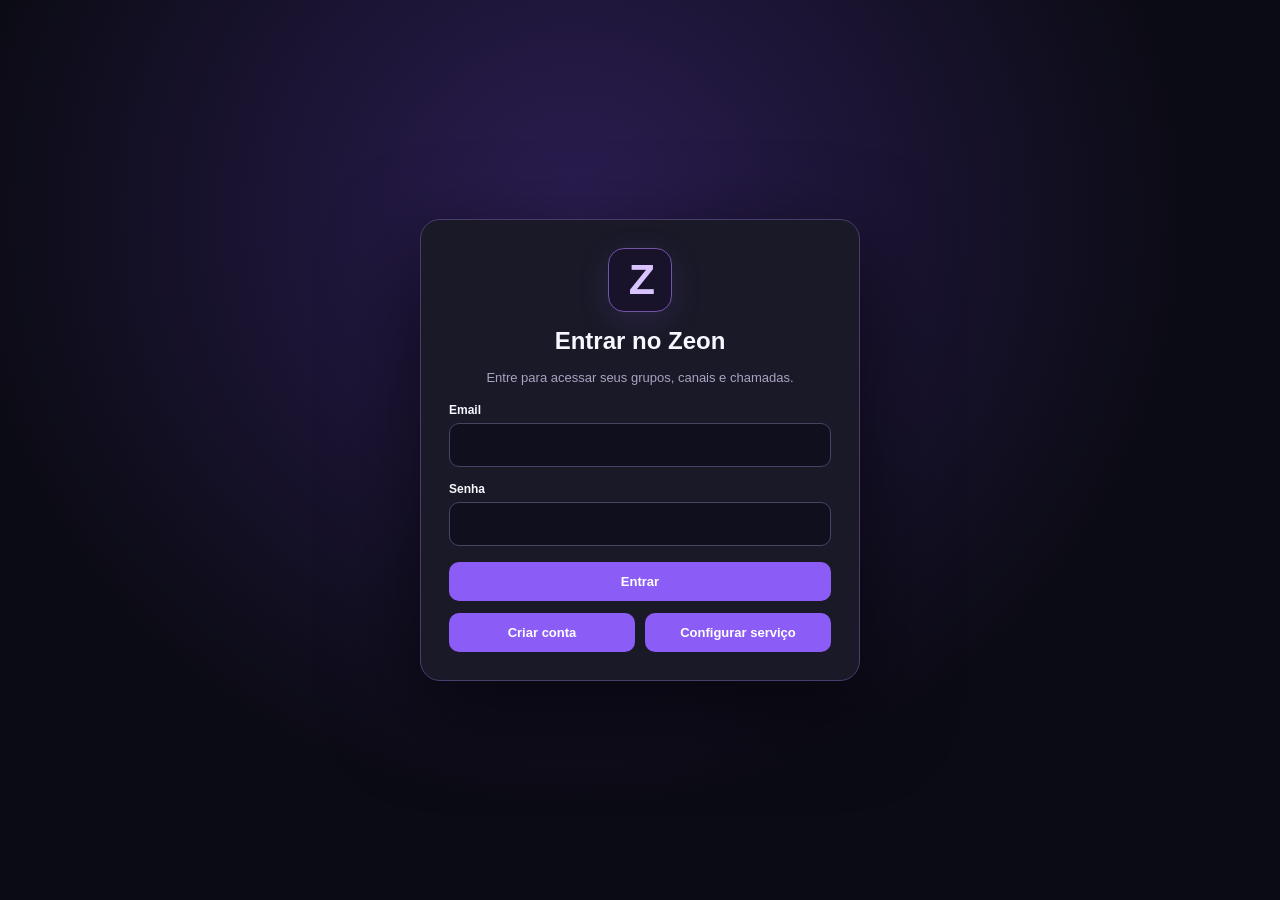
<file: index.html>
<!DOCTYPE html>
<html lang="pt-BR">
<head>
  <meta charset="utf-8" />
  <meta name="viewport" content="width=device-width, initial-scale=1, viewport-fit=cover" />
  <meta http-equiv="Content-Security-Policy" content="default-src 'self'; script-src 'self'; style-src 'self'; img-src 'self' data: https: blob:; connect-src 'self' https: wss:; media-src 'self' blob:; object-src 'none'; base-uri 'self'; form-action 'none'" />
  <title>Zeon — Web</title>
  <link rel="stylesheet" href="styles.css" />
  <link rel="stylesheet" href="unified.css" />
  <link rel="stylesheet" href="profile-v080.css" />
  <link rel="stylesheet" href="web-responsive.css" />
  <link rel="stylesheet" href="zeon-dm.css" />
  <link rel="stylesheet" href="mobile.css" />
  <link rel="stylesheet" href="zeon-share-viewer-monitor.css" />
  <link rel="stylesheet" href="zeon-profile-web099.css" />
  <script src="share-quality.js" defer></script>
  <script src="camera-quality.js" defer></script>
  <script src="media-compat.js" defer></script>
  <script src="phase5-transport.js" defer></script>
  <script src="zeon-direct-call.js" defer></script>
  <script src="zeon-dm-api.js" defer></script>
  <script src="web-bridge.js" defer></script>
  <script src="zeon-dm.js" defer></script>
  <script src="zeon-share-phase12-web.js" defer></script>
  <script src="zeon-share-viewer-monitor.js" defer></script>
  <script src="phase6-playback.js" defer></script>
  <script src="unified.js" defer></script>
  <link rel="stylesheet" href="zeon-deepscan.css" />
  <script src="zeon-deepscan.js" defer></script>
  <script src="profile-v080.js" defer></script>
  <script src="mobile.js" defer></script>
  <script src="zeon-energy-arcs.js" defer></script>
   <script src="zeon-mystic-surface.js" defer></script>
  <script src="zeon-profile-web099.js" defer></script>
</head>
<body>
  <div class="app-shell">
    <aside class="guild-rail" aria-label="Grupos">
      <div class="logo" title="Zeon" aria-label="Zeon"><span class="zeon-brand-mark" aria-hidden="true">Z</span></div>
      <div class="rail-divider"></div>
      <button id="dmHomeButton" class="dm-rail-button" data-dm-action="home" type="button" aria-label="Mensagens privadas" title="Mensagens privadas">✉</button>
      <div class="rail-divider"></div>
      <nav id="groupRail" class="group-rail"></nav>
      <button class="rail-add" data-action="new-group" title="Criar grupo" aria-label="Criar grupo">+</button>
      <button class="group-join" data-action="join-group" title="Entrar por convite" aria-label="Entrar por convite">↗</button><div class="rail-spacer"></div>
      <button class="rail-settings" data-action="settings" title="Configurações" aria-label="Configurações">⚙</button>
    </aside>
    <aside class="channel-sidebar">
      <header class="sidebar-header">
        <div class="eyebrow">SEU ESPAÇO</div>
        <h1 id="groupTitle">Meu grupo</h1>
        <p id="groupSubtitle">Suas salas, sempre disponíveis.</p>
      </header>
      <div class="sidebar-scroll">
        <div id="channelList"></div>
      </div>
      <footer class="user-footer">
        <div class="avatar self-avatar" id="footerAvatar">V</div>
        <div class="user-info"><strong id="footerName">Você</strong><span>Conta online</span></div>
        <button class="icon-button" data-action="settings" title="Editar perfil">⚙</button>
      </footer>
    </aside>
    <main class="content-area">
      <header class="topbar">
        <div class="breadcrumb">
          <button id="sidebarToggle" class="toolbar-icon" data-action="toggle-sidebar" aria-label="Abrir ou fechar canais" title="Mostrar ou ocultar canais">☰</button>
          <span class="crumb-icon" id="channelGlyph">#</span>
          <span id="channelName">Chat 1</span>
          <span class="divider-dot">/</span>
          <span class="crumb-muted" id="channelKind">Texto</span>
        </div>
        <div class="top-actions"><button type="button" id="signOutBtn" class="small-button" title="Sair da conta">Sair</button>
          <span class="status-pill" id="netStatus"><span class="pulse-dot"></span> Conectando...</span>
          <button id="inviteButton" class="small-button" data-action="invite-message">✉ Chamar por mensagem</button>
          <button id="callChatToggle" class="small-button" data-action="toggle-call-chat" aria-pressed="false">☰ Chat da call</button>
        </div>
      </header>
      <section class="workspace" id="workspace"></section>
      <footer class="call-dock" id="callDock"></footer>
    </main>
    <aside class="chat-panel" aria-label="Chat da chamada">
      <div class="chat-heading"><div><span class="eyebrow">CHAT DA CALL</span><h2>Mensagens</h2><small id="callChatRoomName"></small></div><button class="toolbar-icon" data-action="toggle-call-chat" aria-label="Fechar chat da call">✕</button></div>
      <div class="chat-note">Mensagens somente deste canal de voz, não do Chat 1.</div>
      <div id="callMessages" class="messages"></div>
      <form id="callChatForm" class="chat-form"><input id="callChatInput" maxlength="700" autocomplete="off" placeholder="Mensagem na call..." aria-label="Mensagem da call"/><button type="submit" aria-label="Enviar">➤</button></form>
      <div class="chat-footnote">Mensagens enviadas somente aos membros deste canal.</div>
    </aside>
  </div>
  <dialog class="consivo-dialog" id="capturePicker" aria-labelledby="captureTitle">
    <div class="consivo-dialog-header"><div><span class="eyebrow">ZEON · COMPARTILHAR</span><h2 id="captureTitle">Escolha o que transmitir</h2><p>Escolha uma fonte. A transmissão será enviada à chamada online.</p></div><button type="button" class="consivo-dialog-close" data-action="close-capture" aria-label="Fechar seletor">✕</button></div>
    <div class="consivo-dialog-body">
      <div class="capture-tabs" role="group" aria-label="Tipo de transmissão">
        <button type="button" class="capture-tab active" data-action="source-filter" data-type="screen" aria-pressed="true">Monitores</button>
        <button type="button" class="capture-tab" data-action="source-filter" data-type="window" aria-pressed="false">Janelas</button>
      </div>
      <section class="consivo-quality-section" aria-label="Qualidade da captura">
        <div class="consivo-quality-grid">
          <label class="consivo-setting" for="captureResolution">Resolução
            <select id="captureResolution">
              <option value="480">480p</option>
              <option value="720">720p</option>
              <option value="1080">1080p · Full HD</option>
              <option value="1440">1440p · QHD</option>
            </select>
          </label>
          <label class="consivo-setting" for="captureFps">FPS
            <select id="captureFps">
              <option value="15">15 FPS</option>
              <option value="30">30 FPS</option>
              <option value="60">60 FPS</option>
            </select>
          </label>
        </div>
        <p class="consivo-help">Selecione a fonte abaixo para limitar resoluções acima do monitor, quando o navegador informar suas dimensões. FPS máximos da captura só podem ser verificados após iniciar.</p>
        <p id="captureQualityStatus" class="consivo-quality-status" role="status"></p>
      </section>
      <div id="captureSources" class="capture-source-grid" aria-live="polite"><p class="consivo-help">Carregando opções...</p></div>
      <div class="consivo-dialog-actions"><button id="captureStartButton" class="primary-button" type="button" data-action="start-capture" disabled>Iniciar captura selecionada</button></div>
      <div class="consivo-dialog-actions"><button type="button" class="consivo-mini-button" data-action="refresh-sources">Atualizar lista</button></div>
    </div>
  </dialog>
  <dialog class="consivo-dialog" id="devicesDialog" aria-labelledby="devicesTitle">
    <div class="consivo-dialog-header"><div><span class="eyebrow">ZEON · DISPOSITIVOS</span><h2 id="devicesTitle">Áudio e vídeo</h2><p>Escolha os dispositivos usados na chamada online.</p></div><button type="button" class="consivo-dialog-close" data-action="close-devices" aria-label="Fechar configurações">✕</button></div>
    <div class="consivo-dialog-body">
      <label class="consivo-setting" for="micSelect">Microfone<select id="micSelect"><option value="">Padrão do dispositivo</option></select></label>
      <div class="consivo-setting-row"><span class="consivo-help">Teste de nível de microfone</span><button class="consivo-mini-button" type="button" data-action="test-mic" id="micTestButton">Iniciar teste</button></div>
      <div class="consivo-meter" aria-label="Indicador de nível do microfone"><div id="micMeter"></div></div>
      <label class="consivo-setting" for="cameraSelect">Câmera<select id="cameraSelect"><option value="">Padrão do dispositivo</option></select></label>
      <section class="consivo-quality-section consivo-camera-section" aria-labelledby="cameraQualityTitle">
        <h3 id="cameraQualityTitle">Qualidade da câmera</h3>
        <div class="consivo-setting-row">
          <span class="consivo-help">Identifique as combinações que sua webcam aceita.</span>
          <button type="button" class="consivo-mini-button" id="cameraScanButton" data-action="scan-camera">Verificar compatibilidade</button>
        </div>
        <p id="cameraCompatibilityStatus" role="status" aria-live="polite" class="consivo-compat-status">Ainda não verificada. Para habilitar as opções de qualidade, clique em Verificar compatibilidade. A câmera será ligada temporariamente, apenas para o teste local.</p>
        <div class="consivo-quality-grid">
          <label class="consivo-setting" for="cameraResolution">Resolução
            <select id="cameraResolution">
              <option value="480">480p · SD</option>
              <option value="720">720p · HD</option>
              <option value="1080">1080p · Full HD</option>
            </select>
          </label>
          <label class="consivo-setting" for="cameraFps">Quadros por segundo
            <select id="cameraFps">
              <option value="15">15 FPS</option>
              <option value="30">30 FPS</option>
              <option value="60">60 FPS</option>
            </select>
          </label>
        </div>
        <div class="consivo-setting-row consivo-camera-options">
          <label class="consivo-camera-check"><input id="cameraMirror" type="checkbox" checked/> Espelhar minha prévia</label>
          <label class="consivo-setting consivo-camera-fit" for="cameraFit">Enquadramento
            <select id="cameraFit"><option value="cover">Preencher o card</option><option value="contain">Mostrar imagem inteira</option></select>
          </label>
        </div>
        <p class="consivo-help">As opções de qualidade são habilitadas após o teste da webcam; o sistema pode limitar combinações específicas. Não é uma medição de desempenho sustentado. Espelhamento e enquadramento são locais.</p>
        <p class="consivo-quality-status" id="cameraQualityStatus" role="status" aria-live="polite"></p>
      </section>
      <div class="consivo-setting-row"><span class="consivo-help">Prévia da câmera local</span><button class="consivo-mini-button" type="button" data-action="test-camera" id="cameraTestButton">Testar câmera</button></div>
      <video id="settingsCamera" class="consivo-camera-preview" autoplay muted playsinline></video>
      <label class="consivo-setting" for="speakerSelect">Saída de áudio<select id="speakerSelect"><option value="">Padrão do dispositivo</option></select></label>
      <label class="consivo-setting" for="volumeRange">Volume padrão de chamadas: <span id="volumeNumber">75%</span><input id="volumeRange" type="range" min="0" max="100" value="75"/></label>
      <section class="consivo-quality-section" aria-labelledby="shareQualityTitle">
        <h3 id="shareQualityTitle">Qualidade da transmissão</h3>
        <div class="consivo-quality-grid">
          <label class="consivo-setting" for="shareResolution">Resolução
            <select id="shareResolution">
              <option value="480">480p · Econômica</option>
              <option value="720">720p · HD</option>
              <option value="1080">1080p · Full HD</option>
              <option value="1440">1440p · QHD</option>
            </select>
          </label>
          <label class="consivo-setting" for="shareFps">Quadros por segundo
            <select id="shareFps">
              <option value="15">15 FPS</option>
              <option value="30">30 FPS</option>
              <option value="60">60 FPS</option>
            </select>
          </label>
        </div>
        <p class="consivo-help">Uma resolução acima do monitor selecionado será bloqueada quando detectável. Para FPS, os limites declarados pelo sistema são aplicados após iniciar a captura; o desempenho real pode variar.</p>
        <p id="shareQualityStatus" class="consivo-quality-status" role="status"></p>
      </section>
      <p class="consivo-help">Suas preferências de áudio e vídeo ficam salvas neste navegador.</p>
      <div class="consivo-dialog-actions"><button type="button" class="consivo-mini-button" data-action="close-devices">Concluir</button></div>
    </div>
  </dialog>
  <dialog id="modal" class="modal"><form method="dialog" id="modalForm">
    <div class="modal-heading"><div class="eyebrow">ZEON · CONFIGURAR</div><h2 id="modalTitle">Novo grupo</h2><p id="modalHint"></p></div>
    <label for="modalInput" id="modalLabel">Nome</label><input id="modalInput" maxlength="48" required autocomplete="off" />
    <label id="adminOnlyLine" class="modal-checkline" hidden><input type="checkbox" id="adminOnlyInput"/> Somente administradores podem enviar mensagens</label>
    <div class="modal-buttons"><button class="secondary-button" value="cancel" type="button" id="cancelModal">Cancelar</button><button class="primary-button" id="submitModal" type="submit">Salvar</button></div>
  </form></dialog>
  <div role="status" aria-live="polite" id="toast" class="toast"></div>

<div id="authGate" class="auth-gate" role="region" aria-label="Acesso ao Zeon">
  <section class="auth-panel">
    <div class="auth-logo zeon-login-mark" aria-hidden="true">Z</div>
    <div id="loadingScreen"><h2>Zeon</h2><p>Conectando à sua conta...</p></div>
    <div id="setupScreen" hidden><h2>Configurar Zeon</h2><p>Use a URL e a chave pública de seu projeto Supabase. Nunca use service_role.</p>
      <form id="setupForm"><label for="projectUrl">URL do projeto</label><input id="projectUrl" type="url" required placeholder="https://xxxx.supabase.co"/>
      <label for="projectKey">Chave pública</label><input id="projectKey" required placeholder="sb_publishable_..." autocomplete="off"/>
      <button type="submit">Conectar</button></form></div>
    <div id="loginScreen" hidden><h2>Entrar no Zeon</h2><p>Entre para acessar seus grupos, canais e chamadas.</p>
      <form id="loginForm"><label for="accountEmail">Email</label><input id="accountEmail" type="email" autocomplete="email" required/>
      <label for="accountPassword">Senha</label><input id="accountPassword" type="password" minlength="8" autocomplete="current-password" required/>
      <button type="submit">Entrar</button></form>
      <div class="auth-secondary-actions"><button class="auth-button" id="signupBtn" type="button">Criar conta</button><button class="auth-button" id="changeBackendBtn" type="button">Configurar serviço</button></div></div>
  </section>
</div>
<div id="remoteAudio" hidden aria-hidden="true"></div>
</body>
</html>
</file>
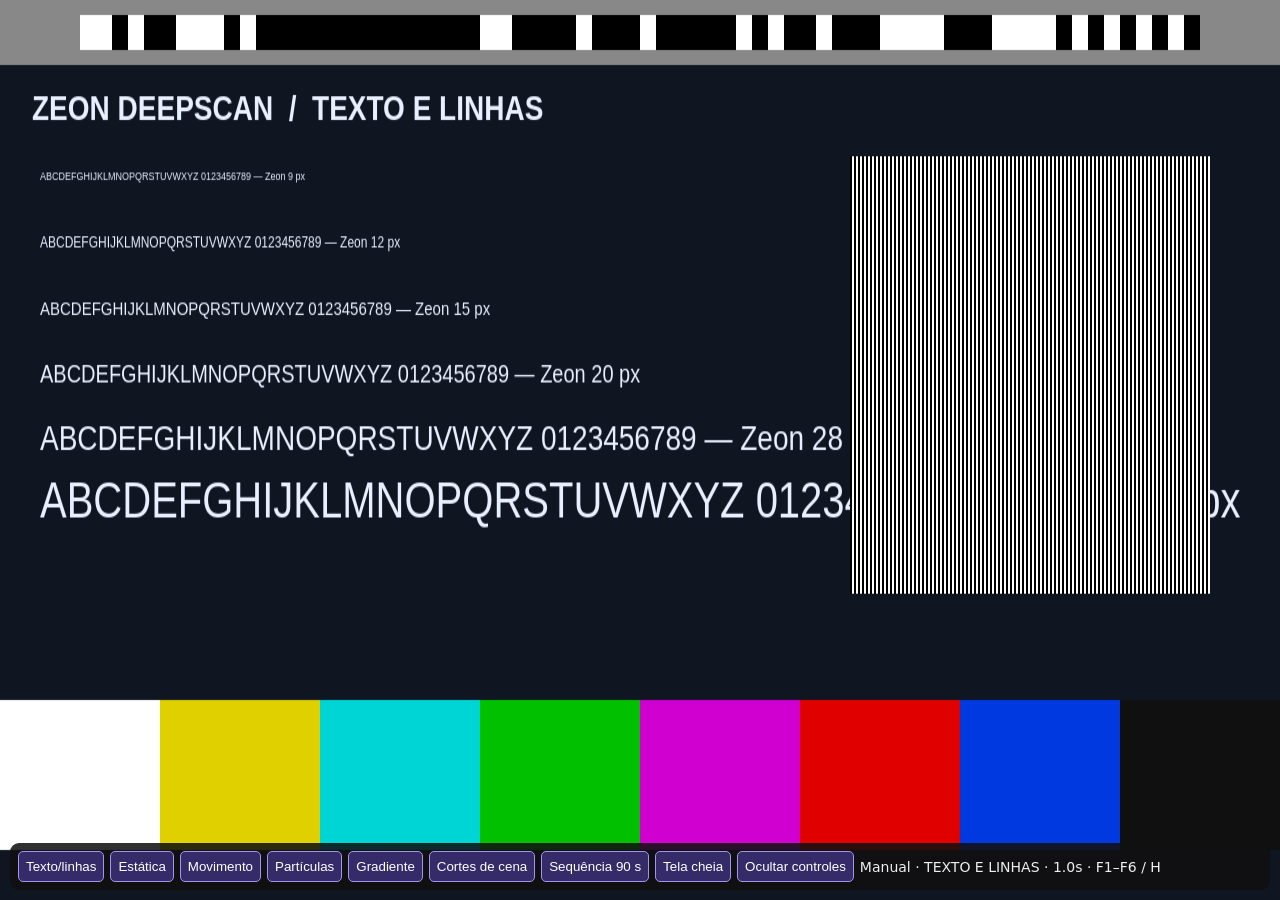
<file: deepscan-benchmark.html>
<!doctype html><html lang="pt-BR"><head><meta charset="utf-8"><meta name="viewport" content="width=device-width,initial-scale=1"><title>Zeon DeepScan — Benchmark Lab</title><style>html,body{margin:0;height:100%;overflow:hidden;background:#111;color:#eee;font:14px system-ui}canvas{display:block;width:100vw;height:100vh;object-fit:fill}nav{position:fixed;bottom:10px;left:10px;right:10px;display:flex;flex-wrap:wrap;gap:6px;align-items:center;background:#111d;padding:8px;border-radius:9px}button{background:#362b69;color:#fff;border:1px solid #a594ed;border-radius:5px;padding:7px;cursor:pointer}nav[hidden]{display:none}</style></head><body><canvas id="scene" width="1280" height="720"></canvas><nav id="nav"><button data-mode="0">Texto/linhas</button><button data-mode="1">Estática</button><button data-mode="2">Movimento</button><button data-mode="3">Partículas</button><button data-mode="4">Gradiente</button><button data-mode="5">Cortes de cena</button><button id="auto">Sequência 90 s</button><button id="full">Tela cheia</button><button id="hide">Ocultar controles</button><span id="status">F1–F6 · A automático · H controles</span></nav><script>(function lab(){
'use strict';const canvas=document.getElementById('scene'),c=canvas.getContext('2d',{alpha:false}),nav=document.getElementById('nav'),status=document.getElementById('status');let mode=0,start=performance.now(),auto=false,sequence=0;const colors=['#ffffff','#e0d000','#00d5d5','#00c000','#d000d0','#e00000','#0039e0','#101010'],names=['TEXTO E LINHAS','ESTÁTICA','MOVIMENTO','PARTÍCULAS','GRADIENTE','CORTES'];function select(n){auto=false;mode=n;start=performance.now();}for(const b of nav.querySelectorAll('[data-mode]'))b.onclick=()=>select(Number(b.dataset.mode));document.getElementById('auto').onclick=()=>{auto=true;start=performance.now()};document.getElementById('full').onclick=()=>document.documentElement.requestFullscreen?.().catch(()=>{});document.getElementById('hide').onclick=()=>nav.hidden=true;document.addEventListener('keydown',e=>{if(e.key==='h'||e.key==='H')nav.hidden=!nav.hidden;if(e.key==='a'||e.key==='A'){auto=true;start=performance.now()}if(/^F[1-6]$/.test(e.key)){e.preventDefault();select(Number(e.key.slice(1))-1)}});
function marker(scene,seq){const bits=[];const put=(v,n)=>{for(let i=n-1;i>=0;i--)bits.push((v>>>i)&1)};put(0xD3A,12);put(scene,3);put(seq&65535,16);put(Date.now()%2147483648,31);let check=0;for(const bit of bits)check=((check<<1)^bit^((check&128)?7:0))&255;put(check,8);c.fillStyle='#888';c.fillRect(0,0,1280,52);bits.forEach((b,i)=>{c.fillStyle=b?'#fff':'#000';c.fillRect(80+i*16,12,16,28)});}
function draw(t){const dt=(t-start)/1000;const m=auto?Math.min(5,Math.floor(dt/15)):mode;const tick=Math.floor(dt*60);c.fillStyle='#101522';c.fillRect(0,0,1280,720);c.fillStyle='#e8efff';c.font='bold 28px sans-serif';c.fillText('ZEON DEEPSCAN  /  '+names[m],32,96);if(m===0){[9,12,15,20,28,40].forEach((n,i)=>{c.font=n+'px sans-serif';c.fillText('ABCDEFGHIJKLMNOPQRSTUVWXYZ 0123456789 — Zeon '+n+' px',40,144+i*54);});for(let i=0;i<180;i++){c.fillStyle=i%2?'white':'black';c.fillRect(850+i*2,125,2,350)}}else if(m===1){for(let y=0;y<7;y++)for(let x=0;x<16;x++){c.fillStyle=(x+y)%2?'#eee':'#20232c';c.fillRect(x*80,128+y*58,80,58)}c.fillStyle='#7c5cff';c.fillRect(470,200,340,260)}else if(m===2){for(let i=0;i<16;i++){const x=((tick*(2+i%5)+i*117)%1420)-80;c.fillStyle=colors[i%8];c.fillRect(x,145+i*25,90,22)}c.strokeStyle='white';c.lineWidth=3;c.beginPath();c.arc(640+Math.sin(dt*2)*420,330,75,0,Math.PI*2);c.stroke()}else if(m===3){for(let i=0;i<2500;i++){const x=((i*7919+tick*(i%7+1)*3)%1280),y=120+((i*3571+tick*(i%11+1))%405);c.fillStyle=colors[i%8];c.fillRect(x,y,3+(i%5),3+(i%5))}}else if(m===4){let g=c.createLinearGradient(0,0,1280,0);g.addColorStop(0,'black');g.addColorStop(1,'white');c.fillStyle=g;c.fillRect(0,135,1280,170);g=c.createLinearGradient(0,0,1280,0);['red','yellow','lime','cyan','blue','magenta','red'].forEach((v,i)=>g.addColorStop(i/6,v));c.fillStyle=g;c.fillRect(0,320,1280,170)}else{c.fillStyle=colors[Math.floor(dt*2)%8];c.fillRect(0,115,1280,410);c.fillStyle='#000';c.font='bold 85px monospace';c.fillText('CORTE '+Math.floor(dt*2),230,340)}colors.forEach((v,i)=>{c.fillStyle=v;c.fillRect(i*160,560,160,120)});marker(m,sequence++);status.textContent=(auto?'Automático':'Manual')+' · '+names[m]+' · '+dt.toFixed(1)+'s · F1–F6 / H';if(auto&&dt>=90){auto=false;mode=5;start=t;}requestAnimationFrame(draw)}requestAnimationFrame(draw);
})();</script></body></html>
</file>
<file: styles.css>
:root{font-family:Inter,'Segoe UI',Arial,sans-serif;color:#e8eefc;background:#0a0e17;font-synthesis:none;--bg:#0b1019;--sidebar:#101722;--rail:#080d16;--border:#242c3b;--muted:#8592a9;--primary:#8f82f7;--primary-soft:#241f44;--green:#4fdda8}
*{box-sizing:border-box}body{margin:0;min-width:950px;min-height:600px}button,input{font:inherit}button{cursor:pointer}button:disabled{opacity:.4;cursor:not-allowed}button:focus-visible,input:focus-visible{outline:2px solid var(--primary);outline-offset:2px}
.app-shell{display:grid;grid-template-columns:74px 254px minmax(330px,1fr) 320px;width:100vw;height:100vh;overflow:hidden}
.guild-rail{display:flex;align-items:center;flex-direction:column;gap:14px;padding:20px 9px 16px;background:var(--rail);border-right:1px solid #1c2432}.logo{width:48px;height:48px;border-radius:16px;background:linear-gradient(140deg,#9588ff,#6e60e6);display:grid;place-items:center;font-size:27px;font-weight:900;letter-spacing:-2px;color:white;box-shadow:0 8px 28px #6556ec3b}.logo span{color:#d3cfff}.rail-divider{height:1px;width:30px;background:#2c3444}.group-rail{width:100%;display:flex;flex-direction:column;gap:12px;align-items:center;overflow-y:auto}.group-chip{width:45px;height:45px;border:1px solid #334055;border-radius:17px;background:#172033;color:#c4cde0;font-size:17px;font-weight:700;position:relative;transition:.15s}.group-chip:hover,.group-chip.selected{background:#322c5e;color:#fff;border-color:#857af4;border-radius:14px}.group-chip.selected:before{content:'';position:absolute;width:4px;height:30px;background:#a59bff;top:7px;left:-15px;border-radius:6px}.rail-add,.rail-settings{width:43px;height:43px;border-radius:15px;background:#182a26;color:#72e4b8;border:1px dashed #416c5e;font-size:26px}.rail-settings{background:#171e2c;border:1px solid #283243;color:#adb6ca;font-size:21px}.rail-spacer{flex:1}
.channel-sidebar{display:flex;flex-direction:column;min-height:0;background:#101722;border-right:1px solid var(--border)}.sidebar-header{padding:29px 20px 24px;border-bottom:1px solid var(--border)}.eyebrow{font-size:10px;letter-spacing:2px;color:#978cf0;font-weight:800}.sidebar-header h1{font-size:22px;margin:9px 0 5px;max-width:205px;overflow:hidden;text-overflow:ellipsis;white-space:nowrap}.sidebar-header p{color:var(--muted);font-size:12px;margin:0}.sidebar-scroll{padding:22px 11px;overflow:auto;flex:1}.section-label{display:flex;align-items:center;justify-content:space-between;font-size:11px;color:#79869c;font-weight:750;letter-spacing:1.2px;padding:0 12px 9px}.text-plus{border:0;background:transparent;color:#9b8ffa;font-size:23px;line-height:16px}.room-entry{display:flex;width:100%;align-items:center;gap:9px;padding:11px 9px;border:1px solid transparent;border-radius:10px;background:transparent;color:#a2aec2;text-align:left;margin-bottom:3px}.room-entry:hover{background:#1c2638}.room-entry.active{color:#f4f1ff;background:#292440;border-color:#4b4175}.room-symbol{font-size:19px;color:#958ae4}.room-name{font-size:13px;white-space:nowrap;overflow:hidden;text-overflow:ellipsis;flex:1}.room-count{font-size:11px;color:#94a0b4}.room-delete{border:0;color:#a0a9c1;background:transparent;font-size:16px;padding:0 4px}.sidebar-hint{margin:24px 9px;background:#1d2540;border:1px solid #34335c;border-radius:10px;padding:14px 13px;font-size:11px;line-height:1.7;color:#b4b9da}.sparkle{color:#c4b9ff}.members-title{margin-top:15px}.local-tag{font-size:9px;letter-spacing:1px;background:#253342;color:#8fbdca;padding:3px 6px;border-radius:5px}.member{display:flex;align-items:center;gap:10px;margin:9px 12px;color:#c3ccde;font-size:12px}.avatar{border-radius:50%;background:linear-gradient(135deg,#4f64bd,#9a7ded);color:white;width:34px;height:34px;display:grid;place-items:center;font-weight:700;font-size:14px;flex-shrink:0}.member small{color:#7d8a9e;display:block;margin-top:3px}.user-footer{display:flex;align-items:center;gap:9px;padding:16px 12px;background:#0d131f;border-top:1px solid var(--border)}.user-info{display:flex;flex-direction:column;min-width:0;flex:1}.user-info strong{font-size:12px;overflow:hidden;text-overflow:ellipsis}.user-info span{font-size:10px;color:#7d8a9e;margin-top:3px}.icon-button{border:0;background:transparent;color:#909eb7;font-size:18px}
.content-area{display:flex;flex-direction:column;min-width:0;background:radial-gradient(ellipse at 54% 30%,#181b33 0%,#0e1420 54%,#0b1019 100%)}.topbar{height:70px;min-height:70px;padding:0 26px;display:flex;justify-content:space-between;align-items:center;border-bottom:1px solid #222a3b}.breadcrumb{display:flex;align-items:center;gap:9px;font-weight:700;font-size:14px}.crumb-icon{color:#a397ff;font-size:26px}.divider-dot{color:#525c74;margin:0 3px}.crumb-muted{font-size:12px;color:#8592ac;font-weight:450}.top-actions{display:flex;align-items:center;gap:12px}.status-pill{display:flex;gap:8px;align-items:center;font-size:9px;letter-spacing:1px;border:1px solid #324244;background:#17262a;padding:9px 12px;border-radius:30px;color:#8dcdb4;font-weight:700}.pulse-dot{height:6px;width:6px;background:var(--green);border-radius:50%;box-shadow:0 0 12px var(--green)}.small-button{background:#242d41;border:1px solid #404763;padding:10px 12px;border-radius:9px;color:#dcdff4;font-size:11px;font-weight:700}.small-button:hover{background:#303952}
.workspace{overflow-y:auto;flex:1;padding:28px 35px 24px}.hero{display:flex;justify-content:space-between;gap:10px;align-items:start}.hero-label{color:#9b90ef;text-transform:uppercase;font-size:10px;font-weight:800;letter-spacing:2px}.hero h2{font-size:clamp(26px,3vw,39px);font-weight:800;letter-spacing:-1.5px;margin:10px 0 8px}.hero p{color:#92a0b6;font-size:13px;margin:0;line-height:1.6}.hero-badge{background:#242541;color:#bcb6ef;border:1px solid #45416c;padding:9px 12px;font-size:11px;border-radius:9px;white-space:nowrap}.room-stage{margin-top:24px;min-height:258px;border:1px solid #30334c;border-radius:20px;position:relative;overflow:hidden;background:radial-gradient(circle at 50% 40%,#292451,#161b31 63%,#111725 100%);display:flex;align-items:center;justify-content:center}.room-stage:before{content:'';position:absolute;width:260px;height:260px;top:-115px;right:-100px;border-radius:50%;background:#8467f522;filter:blur(20px)}.room-stage:after{content:'';position:absolute;width:220px;height:220px;bottom:-140px;left:-40px;border-radius:50%;background:#34d3d323;filter:blur(20px)}.orbital{height:155px;width:155px;border-radius:50%;border:1px solid #706cad77;display:grid;place-items:center;box-shadow:0 0 50px #5e56ac25,inset 0 0 42px #59409a33;position:relative;z-index:1;animation:float 5s ease-in-out infinite}.orbital:before{content:'';position:absolute;border-radius:50%;inset:-15px;border:1px dashed #55527466;animation:spin 35s linear infinite}.wave-icon{font-size:55px;color:#c0b4ff;text-shadow:0 0 22px #9c8aff90}.stage-copy{position:absolute;bottom:20px;left:23px;right:23px;z-index:2;display:flex;align-items:flex-end;justify-content:space-between;gap:10px}.stage-copy strong{font-size:14px;display:block}.stage-copy p{font-size:11px;color:#98a3bb;margin:5px 0 0;max-width:320px}.glass-chip{border:1px solid #545173;background:#282a48cc;padding:7px 10px;border-radius:10px;color:#c2bbf9;font-size:10px}.join-row{margin-top:22px;display:flex;gap:11px;flex-wrap:wrap}.primary-button,.secondary-button{border-radius:10px;border:1px solid transparent;background:#897bf3;color:#fff;padding:12px 18px;font-size:13px;font-weight:750;box-shadow:0 7px 22px #6858d133}.primary-button:hover{background:#a195ff}.secondary-button{background:#20283b;border-color:#37415c;box-shadow:none;color:#d5dded}.secondary-button:hover{background:#2a344b}.outline-danger{border:1px solid #70445d;background:#352130;color:#f0a4bc}.two-col{display:grid;grid-template-columns:1fr 1fr;gap:15px;margin-top:22px}.info-card{border:1px solid #29354a;background:#141d2cbd;border-radius:15px;padding:17px;min-height:124px}.info-card h3{margin:5px 0 8px;font-size:13px}.info-card p{font-size:11px;line-height:1.6;color:#90a0b7;margin:0}.card-icon{display:inline-grid;place-items:center;width:31px;height:31px;background:#292849;border:1px solid #45416a;border-radius:10px;color:#b4a5ff;font-size:16px}.connected-title{font-size:12px;color:#9ca9bd;letter-spacing:1px;text-transform:uppercase;font-weight:800;margin:26px 0 12px}.participant-card{display:flex;align-items:center;gap:12px;padding:15px;border:1px solid #333e55;border-radius:13px;background:#171f30;max-width:290px}.participant-card strong{font-size:13px}.participant-card small{display:block;font-size:11px;color:#899bb4;margin-top:4px}.participant-badge{font-size:10px;color:#74e6b2;margin-left:auto}.call-dock{margin:0 35px 22px;border:1px solid #34354b;background:#151a2ae8;min-height:76px;border-radius:15px;display:flex;align-items:center;justify-content:space-between;gap:10px;padding:13px 16px}.call-state{display:flex;align-items:center;gap:11px}.call-state strong{font-size:13px;display:block}.call-state small{font-size:10px;color:#95a4b9;display:block;margin-top:3px}.call-indicator{border-radius:12px;width:38px;height:38px;display:grid;place-items:center;background:#2c294a;color:#ada1fc;font-size:18px}.call-buttons{display:flex;gap:8px}.dock-button{min-width:37px;height:37px;border-radius:10px;border:1px solid #444962;background:#2a3045;color:#d9e0ee;padding:0 11px;font-size:14px}.dock-button:hover{background:#39425d}.dock-button.off{color:#ffb4ca;background:#492d3b}.dock-button.end{background:#78364a;border-color:#995267;color:#fff}.dock-button.purple{background:#6558bd;border-color:#8275de}.dock-button span{font-size:11px;font-weight:700}
.chat-panel{display:flex;flex-direction:column;background:#101722;border-left:1px solid var(--border);min-height:0}.chat-heading{padding:28px 22px 8px;display:flex;align-items:center;justify-content:space-between}.chat-heading h2{margin:7px 0;font-size:20px}.chat-icon{font-size:23px;color:#8f83d8}.chat-note{font-size:11px;line-height:1.55;color:#8393aa;margin:0 22px;padding-bottom:16px;border-bottom:1px solid #283144}.messages{flex:1;overflow-y:auto;padding:18px 18px 4px;display:flex;flex-direction:column;gap:16px}.message{display:flex;gap:10px}.message .avatar{width:29px;height:29px;font-size:11px}.message-meta{font-size:11px;color:#bfc9db;font-weight:700}.message-meta time{font-weight:400;color:#73829a;font-size:10px;margin-left:5px}.message-text{font-size:12px;line-height:1.65;color:#cbd5e5;overflow-wrap:anywhere;margin-top:5px}.chat-empty{margin:auto;text-align:center;max-width:210px;color:#7f8ca2}.chat-empty .bubble{font-size:36px;opacity:.8;margin-bottom:12px}.chat-empty strong{display:block;color:#ced5e3;font-size:13px}.chat-empty p{font-size:11px;line-height:1.8}.chat-form{display:flex;margin:13px 15px 5px;border-radius:11px;border:1px solid #34415b;background:#1a2536;padding:4px 5px}.chat-form input{min-width:0;flex:1;background:transparent;border:0;color:#e0e8f7;padding:11px;font-size:12px;outline:0}.chat-form button{border:0;background:#7668db;color:#fff;border-radius:7px;padding:0 12px;font-size:16px}.chat-footnote{text-align:center;color:#6e7b92;font-size:10px;padding:9px 10px 17px}.modal{width:min(410px,calc(100vw - 30px));border:1px solid #454060;border-radius:19px;padding:27px;background:#161e2d;color:#e9ecff;box-shadow:0 30px 100px #000a}.modal::backdrop{background:#060912c9}.modal-heading h2{margin:9px 0;font-size:23px}.modal-heading p{font-size:12px;color:#96a4bb;line-height:1.6}.modal label{display:block;color:#bfc7dc;margin:24px 0 7px;font-size:12px}.modal input{padding:13px 12px;border:1px solid #465171;border-radius:9px;background:#111a2a;color:white;width:100%;font-size:14px}.modal-buttons{display:flex;justify-content:flex-end;gap:10px;margin-top:23px}.toast{position:fixed;bottom:24px;left:50%;transform:translateX(-50%) translateY(20px);padding:13px 19px;border:1px solid #4c5372;background:#242b40;border-radius:12px;box-shadow:0 10px 34px #0008;color:#e3e8ff;font-size:12px;opacity:0;pointer-events:none;transition:.2s;z-index:5}.toast.visible{opacity:1;transform:translateX(-50%) translateY(0)}@keyframes float{50%{transform:translateY(-9px)}}@keyframes spin{to{transform:rotate(360deg)}}
@media(max-width:1200px){.app-shell{grid-template-columns:67px 228px minmax(320px,1fr) 275px}.workspace{padding:24px}.call-dock{margin:0 24px 20px}.top-actions .status-pill{display:none}}@media(max-width:1050px){.app-shell{grid-template-columns:67px 228px minmax(320px,1fr)}.chat-panel{display:none}.two-col{grid-template-columns:1fr 1fr}}
.preview-video{position:absolute;inset:0;width:100%;height:100%;object-fit:contain;background:#050811;z-index:1}.room-stage.video-active{background:#050811}.room-stage.video-active .stage-copy{background:linear-gradient(0deg,#000b,transparent);padding:25px 14px 8px;left:0;right:0;bottom:0}

.room-entry-wrap{display:flex;align-items:center;min-width:0}.room-entry-wrap .room-entry{flex:1;width:auto;min-width:0}.room-entry-wrap .room-delete{flex-shrink:0}

/* ===== TEMA CONSIVO ===== */
:root {
  --bg: #0B0B14;
  --rail: #090911;
  --sidebar: #141420;
  --surface: #191927;
  --border: #303047;
  --primary: #8B5CF6;
  --primary-soft: #2B214B;
  --secondary: #477BFF;
  --text: #F7F7FF;
  --muted: #A3A3BD;

  color: var(--text);
  background: var(--bg);
}

/* Estrutura principal */
.guild-rail {
  background: var(--rail);
  border-right-color: var(--border);
}

.channel-sidebar,
.chat-panel {
  background: var(--sidebar);
  border-color: var(--border);
}

.user-footer {
  background: var(--rail);
  border-color: var(--border);
}

.content-area {
  background: radial-gradient(
    ellipse at 54% 30%,
    #1E1833 0%,
    #10101C 56%,
    var(--bg) 100%
  );
}

/* Transmissão e painéis */
.room-stage {
  background: radial-gradient(
    circle at center,
    #31254A,
    #171627 60%,
    #10101A 100%
  );
  border-color: var(--border);
}

.info-card,
.call-dock {
  background: var(--surface);
  border-color: var(--border);
}

/* Grupos e salas selecionados */
.group-chip.selected,
.group-chip:hover,
.room-entry.active {
  background: var(--primary-soft);
  border-color: var(--primary);
  color: var(--text);
}

/* Botões */
.primary-button,
.chat-form button {
  background: var(--primary);
}

.primary-button:hover {
  background: #A78BFA;
}

.secondary-button,
.dock-button,
.small-button {
  background: #25253A;
  border-color: var(--border);
  color: var(--text);
}

/* Mensagens */
.chat-form {
  background: #24243A;
  border-color: var(--border);
}

.chat-form input {
  color: var(--text);
}
  
/* Ícone oficial do Consivo */
.logo {
  width: 48px;
  height: 48px;
  border-radius: 15px;
  background: #08080F;
  border: 1px solid #303047;
  box-shadow: none;
  padding: 0;
  overflow: hidden;
  display: grid;
  place-items: center;
}

.logo img {
  width: 100%;
  height: 100%;
  object-fit: contain;
  display: block;
}


/* CONSIVO CANAIS v0.2 — INÍCIO */
/* Layout flexível: grupos | canais | conteúdo | chat da call (opcional) */
.app-shell{grid-template-columns:74px 254px minmax(0,1fr)}
.app-shell.call-chat-open{grid-template-columns:74px 254px minmax(0,1fr) 320px}
.app-shell.sidebar-hidden{grid-template-columns:74px minmax(0,1fr)}
.app-shell.sidebar-hidden.call-chat-open{grid-template-columns:74px minmax(0,1fr) 320px}
.app-shell.sidebar-hidden .channel-sidebar{display:none}
.app-shell:not(.call-chat-open) .chat-panel{display:none}
.app-shell.call-chat-open .chat-panel{display:flex}
#callDock[hidden], #callChatToggle[hidden], #inviteButton[hidden], #adminOnlyLine[hidden]{display:none!important}
.toolbar-icon{border:1px solid var(--border);background:var(--surface,#191927);color:var(--text,#F7F7FF);border-radius:9px;min-width:34px;height:34px;display:inline-grid;place-items:center;cursor:pointer}
.toolbar-icon:hover{background:#30274A;color:#fff}
#sidebarToggle{margin-right:6px;font-size:16px}
#callChatToggle[aria-pressed="true"]{background:var(--primary-soft,#2B214B);border-color:var(--primary,#8B5CF6)}
.channel-list{margin-bottom:22px}
.channel-lock{font-size:10px;color:var(--secondary,#477BFF)}
.room-entry{min-height:39px}
.sidebar-scroll{padding-top:24px}
#channelList>.section-label:not(:first-child){margin-top:18px}
.chat-heading small{font-size:11px;color:var(--muted,#A3A3BD);display:block;padding-top:3px}
.chat-heading .toolbar-icon{align-self:flex-start}
/* O canal de texto usa o espaço central completo. */
.workspace.text-workspace{padding:0;overflow:hidden;display:flex;min-height:0}
.text-channel-view{height:100%;min-height:0;width:100%;display:flex;flex-direction:column}
.text-channel-heading{display:flex;align-items:center;justify-content:space-between;gap:12px;padding:28px 35px 20px;border-bottom:1px solid var(--border,#303047)}
.text-channel-heading h2{font-size:30px;margin:9px 0 6px;letter-spacing:-.7px}
.text-channel-heading p{margin:0;color:var(--muted,#A3A3BD);font-size:12px}
.text-messages{flex:1;min-height:0;overflow-y:auto;display:flex;flex-direction:column;gap:17px;padding:24px 35px}
.text-messages .chat-empty{max-width:340px}
.text-messages .message-text{font-size:14px}
.text-messages .message-meta{font-size:12px}
.text-composer{margin:0 35px 9px;display:flex;align-items:center;gap:8px;background:#24243A;border:1px solid var(--border,#303047);border-radius:12px;padding:6px}
.text-composer input{flex:1;min-width:0;border:0;outline:0;background:transparent;color:var(--text,#F7F7FF);padding:12px;font-size:13px}
.text-composer button{background:var(--primary,#8B5CF6);color:#fff;border:0;border-radius:9px;height:35px;min-width:42px;font-size:17px}
.channel-local-note{text-align:center;color:var(--muted,#A3A3BD);font-size:10px;padding:3px 0 15px}
.modal-checkline{display:flex!important;align-items:center;gap:9px;margin:14px 0 0!important}
.modal-checkline input{width:16px!important;height:16px!important;flex-shrink:0;accent-color:var(--primary,#8B5CF6)}
/* Janela pequena: o chat da call vira uma gaveta sobre a interface, quando aberto. */
@media(max-width:1200px){
  .app-shell{grid-template-columns:67px 228px minmax(0,1fr)}
  .app-shell.sidebar-hidden{grid-template-columns:67px minmax(0,1fr)}
  .app-shell.call-chat-open{grid-template-columns:67px 228px minmax(0,1fr)}
  .app-shell.sidebar-hidden.call-chat-open{grid-template-columns:67px minmax(0,1fr)}
  .app-shell.call-chat-open .chat-panel{position:absolute;right:0;top:0;bottom:0;width:min(320px,calc(100vw - 67px));z-index:9;box-shadow:-12px 0 35px #0007}
  .app-shell{position:relative}
  .text-channel-heading{padding:22px}
  .text-messages{padding:22px}
  .text-composer{margin:0 22px 9px}
}
@media(max-width:1050px){.app-shell.call-chat-open .chat-panel{display:flex}}
/* CONSIVO CANAIS v0.2 — FIM */



/* CONSIVO v0.3 — sala de voz minimalista */
.workspace.voice-workspace{
  display:flex;align-items:stretch;justify-content:center;
  overflow:hidden;padding:0;min-height:0;
}
.voice-view{
  display:flex;flex-direction:column;justify-content:center;align-items:center;
  gap:48px;width:100%;min-height:100%;padding:32px;
  background:radial-gradient(ellipse at 50% 44%,#21192f 0%,#141322 48%,transparent 82%);
}
.voice-participants{width:100%;min-height:185px;display:flex;justify-content:center;align-items:center;flex-wrap:wrap;gap:28px}
.voice-person{display:flex;align-items:center;flex-direction:column;gap:12px}
.voice-profile{height:142px;width:142px;position:relative;overflow:hidden;display:grid;place-items:center;
  border-radius:38px;border:2px solid #5d4c8a;background:linear-gradient(145deg,#4a307a,#477BFF);
  box-shadow:0 12px 46px #0004;}
.voice-avatar{font-size:62px;font-weight:750;color:#fff;line-height:1}
.voice-person-name{color:#F7F7FF;font-size:14px;font-weight:700}
.self-camera{width:100%;height:100%;object-fit:cover;transform:scaleX(-1)}
.voice-sharing{position:absolute;right:7px;bottom:7px;width:32px;height:32px;display:grid;place-items:center;
  border-radius:10px;color:#fff;background:#477BFF;border:1px solid #a4b9ff}
.voice-sharing svg{width:19px;height:19px}
.voice-empty{display:grid;place-items:center;color:#696580;border:1px dashed #343047;border-radius:38px;width:142px;height:142px}
.voice-empty svg{width:46px;height:46px}
.voice-controls{display:flex;align-items:center;justify-content:center;gap:18px}
.voice-control{display:grid;place-items:center;width:70px;height:70px;border-radius:23px;
  border:1px solid #49415f;background:#242036;color:#ded7f5;
  transition:background .16s,border-color .16s,transform .16s;}
.voice-control:hover:not(:disabled){background:#312749;border-color:#8B5CF6;transform:translateY(-2px)}
.voice-control.on{background:#302451;border-color:#8B5CF6;color:#d4c2ff}
.voice-control.sharing{background:#233961;border-color:#477BFF;color:#d5e3ff}
.voice-control.off{color:#9c98b3}
.voice-control:disabled{opacity:.38;cursor:not-allowed}
.voice-control:focus-visible{outline:2px solid #8B5CF6;outline-offset:4px}
.call-buttons .dock-button svg{width:20px;height:20px;display:block}
@media(max-height:650px){.voice-view{gap:24px;padding:16px}.voice-profile,.voice-empty{width:110px;height:110px}.voice-avatar{font-size:48px}.voice-control{width:58px;height:58px}}
/* CONSIVO v0.3 — fim */


/* CONSIVO v0.4 — cards grandes e transmissão destacada */
/* Isolado na view de chamada: não mexe no tema, nos canais nem no chat. */
.workspace.voice-workspace{
  display:flex;
  align-items:stretch;
  justify-content:stretch;
  padding:0;
  overflow:hidden;
  min-height:0;
}
.call-layout{
  width:100%; height:100%; min-height:0;
  display:grid; grid-template-rows:minmax(0,1fr) auto;
  gap:15px;
  padding:20px 26px 18px;
  background:radial-gradient(ellipse at 50% 18%,#21192f 0%,#141322 55%,transparent 100%);
}
.call-participants{
  display:grid;
  grid-template-columns:repeat(auto-fit,minmax(min(100%,280px),1fr));
  gap:14px;
  min-height:0;
  width:100%;
}
.call-person-card, .call-empty-card{
  position:relative;
  min-width:0; min-height:0; width:100%; height:100%;
  display:flex; align-items:center; justify-content:center;
  overflow:hidden;
  border-radius:20px;
  border:1px solid #3d3654;
  background:radial-gradient(ellipse at 50% 40%,#302445 0%,#191729 54%,#10101b 100%);
  box-shadow:0 9px 35px #0002;
}
.call-person-avatar{
  display:grid; place-items:center;
  width:clamp(76px,13vh,128px); height:clamp(76px,13vh,128px);
  flex-shrink:0;
  border-radius:50%;
  border:2px solid #A89AEE;
  background:linear-gradient(145deg,#6551B8,#477BFF);
  box-shadow:0 0 0 8px #8B5CF612,0 12px 44px #0005;
  color:#FFF;
  font-size:clamp(30px,6vh,58px);
  font-weight:750;
}
.call-person-video{
  position:absolute; inset:0;
  width:100%; height:100%;
  object-fit:cover; transform:scaleX(-1);
  background:#090913;
}
.call-person-info{
  position:absolute; left:14px; bottom:14px; z-index:2;
  display:flex; align-items:center;
  max-width:calc(100% - 65px);
  padding:7px 11px;
  border-radius:9px;
  background:#090A14CA;
  border:1px solid #ffffff1e;
  backdrop-filter:blur(7px);
}
.call-person-name{
  color:#F7F7FF; font-size:13px; font-weight:700;
  white-space:nowrap; overflow:hidden; text-overflow:ellipsis;
}
.call-person-broadcast-icon{
  position:absolute; right:13px; bottom:13px; z-index:2;
  display:grid; place-items:center;
  height:34px; width:34px;
  border-radius:10px;
  background:#477BFF; color:#fff;
  box-shadow:0 4px 12px #0006;
}
.call-person-broadcast-icon svg{width:19px;height:19px}
.call-empty-card{
  flex-direction:column; gap:15px;
  color:#A3A3BD; font-size:13px;
  border-style:dashed;
}
.call-empty-icon svg{width:48px;height:48px}
.call-layout .voice-controls{
  flex-shrink:0;
  justify-self:center;
  gap:14px;
  padding:0 0 2px;
}
.call-layout .voice-control{
  width:58px; height:58px;
  border-radius:18px;
}
.call-layout .voice-control svg{width:25px;height:25px}
/* Um retângulo separado ganha destaque quando há compartilhamento de tela. */
.call-layout.is-sharing{
  grid-template-rows:minmax(130px,1fr) minmax(86px,135px) auto;
  gap:11px;
  padding:14px 20px;
}
.call-broadcast{
  position:relative; min-width:0; min-height:0;
  border:1px solid #4868ad;
  border-radius:17px;
  overflow:hidden;
  background:#080910;
  box-shadow:0 0 0 1px #477BFF22;
}
.call-broadcast-video{
  display:block; width:100%; height:100%;
  object-fit:contain;
  background:#090911;
}
.broadcast-label{
  position:absolute; left:12px; bottom:12px; z-index:2;
  display:flex; align-items:center; gap:8px;
  max-width:calc(100% - 24px);
  padding:7px 10px;
  border-radius:9px;
  background:#090A15DA;
  border:1px solid #ffffff26;
  color:#F7F7FF;
  font-size:12px; font-weight:650;
  backdrop-filter:blur(7px);
}
.broadcast-label svg{width:18px;height:18px;color:#80A7FF;flex-shrink:0}
.broadcast-label > span:nth-child(2){white-space:nowrap;overflow:hidden;text-overflow:ellipsis}
.broadcast-local{font-size:9px;letter-spacing:.7px;color:#AFC4FF}
.call-participants--compact{
  display:flex;
  align-items:stretch;
  justify-content:center;
  overflow-x:auto;
  gap:10px;
}
.call-participants--compact .call-person-card,
.call-participants--compact .call-empty-card{
  flex:0 0 clamp(170px,29%,290px);
  width:auto;
  border-radius:14px;
}
.call-participants--compact .call-person-avatar{
  height:60px;width:60px;font-size:28px;
}
.call-participants--compact .call-person-info{
  bottom:7px;left:8px;padding:4px 7px;
}
.call-participants--compact .call-person-name{font-size:11px}
.call-participants--compact .call-person-broadcast-icon{
  bottom:7px;right:8px;height:26px;width:26px;border-radius:7px;
}
.call-participants--compact .call-person-broadcast-icon svg{width:15px;height:15px}
.call-layout.is-sharing .voice-control{width:50px;height:50px;border-radius:15px}
.call-layout.is-sharing .voice-control svg{width:22px;height:22px}
@media(max-height:720px){
  .call-layout{padding:12px 18px;gap:10px}
  .call-layout .voice-control{width:49px;height:49px;border-radius:15px}
  .call-layout .voice-control svg{width:21px;height:21px}
  .call-layout.is-sharing{grid-template-rows:minmax(115px,1fr) minmax(76px,105px) auto;padding:10px 15px;gap:8px}
  .call-participants--compact .call-person-avatar{height:46px;width:46px;font-size:23px}
}
/* CONSIVO v0.4 — fim */

/* CONSIVO v0.5 — layout responsivo da chamada */
/* A área de vídeo não pode aumentar a altura do grid nem empurrar os botões. */
.content-area {
  min-height: 0;
  overflow: hidden;
}
.content-area > .call-dock {
  flex-shrink: 0;
}
.workspace.voice-workspace {
  position: relative;
  flex: 1 1 0%;
  min-height: 0;
  overflow: hidden;
}
.call-layout {
  position: absolute;
  inset: 0;
  width: auto;
  height: auto;
  min-width: 0;
  min-height: 0;
  max-height: 100%;
  overflow: hidden;
  grid-template-rows: minmax(0, 1fr) auto;
}
.call-layout.is-sharing {
  grid-template-rows: minmax(0, 1fr) clamp(76px, 16%, 135px) auto;
}
.call-broadcast,
.call-participants,
.call-person-card,
.call-empty-card {
  min-height: 0;
  min-width: 0;
}
/* Um vídeo 1080p/4K deve caber dentro do palco, nunca definir a altura dele. */
.call-broadcast-video {
  position: absolute;
  inset: 0;
  width: 100%;
  height: 100%;
  min-width: 0;
  min-height: 0;
  object-fit: contain;
}
.call-layout .voice-controls {
  position: relative;
  z-index: 2;
  align-self: end;
  justify-self: center;
  min-height: 0;
  flex-shrink: 0;
}
/* Um espaço mínimo para os três controles mesmo com a janela mais baixa. */
@media (max-height: 740px) {
  .call-layout { padding: 10px 14px; gap: 8px; }
  .call-layout.is-sharing {
    padding: 10px 14px;
    gap: 8px;
    grid-template-rows: minmax(0, 1fr) clamp(72px, 17%, 108px) auto;
  }
  .call-layout .voice-control { width: 46px; height: 46px; border-radius: 14px; }
  .call-layout .voice-control svg { width: 21px; height: 21px; }
  .call-participants--compact .call-person-avatar { width: 44px; height: 44px; font-size: 22px; }
}
@media (max-width: 1100px) {
  .call-layout { padding: 12px 14px; gap: 8px; }
  .call-layout.is-sharing { padding: 10px 12px; gap: 8px; }
  .call-layout.is-sharing .voice-controls { gap: 10px; }
}
/* CONSIVO v0.5 — fim */


/* CONSIVO v0.6 — experiência de chamada e dispositivos */
/* Transições da lista de canais e do chat. */
.app-shell{transition:grid-template-columns .22s ease}
.channel-sidebar,.chat-panel{transition:opacity .18s ease,transform .22s ease}
.app-shell.sidebar-hidden .channel-sidebar{opacity:0;pointer-events:none}
.app-shell:not(.call-chat-open) .chat-panel{opacity:0;pointer-events:none}
.app-shell.call-chat-open .chat-panel{opacity:1}
.room-entry,.small-button,.toolbar-icon,.dock-button,.voice-control,.group-chip{
  transition:background-color .16s ease,border-color .16s ease,transform .16s ease,opacity .16s ease;
}
.small-button:hover:not(:disabled),.toolbar-icon:hover:not(:disabled),.dock-button:hover:not(:disabled){transform:translateY(-1px)}
/* Cards de participantes: com muitos participantes vira grade; com transmissão, uma faixa horizontal. */
.call-layout.no-sharing .call-participants{
  grid-template-columns:repeat(auto-fit,minmax(min(100%,220px),1fr));
  grid-auto-rows:minmax(0,1fr);
}
.call-person-card.demo-speaking{border:2px solid #8B5CF6;box-shadow:inset 0 0 0 1px #8B5CF633,0 0 17px #8B5CF626}
.call-person-card.demo-person .call-person-avatar{background:linear-gradient(135deg,#365581,#7153AA)}
.demo-label{font-size:9px;letter-spacing:.4px;color:#9EA7C7;margin-left:5px}
.call-participants--compact .call-person-card{flex-basis:clamp(125px,23%,260px)}
/* Os controles no rodapé permitem mutar ou interromper a transmissão mesmo no chat de texto. */
.call-dock .dock-button[aria-pressed="true"]{background:#35275F;border-color:#8B5CF6;color:#fff}
.call-dock .dock-button.sharing[aria-pressed="true"]{background:#203C68;border-color:#477BFF}
/* Botão de demonstração não confunde com uma chamada real */
.demo-toggle.active{border-color:#477BFF;background:#263454;color:#E7EFFF}
/* Diálogos respeitam o tema, ficam dentro da área visível e usam rolagem quando necessário */
.consivo-dialog{width:min(700px,calc(100vw - 44px));max-height:min(85vh,760px);overflow:auto;
  padding:0;background:#181827;color:#F7F7FF;border:1px solid #464063;border-radius:19px;
  box-shadow:0 26px 100px #000a;
}
.consivo-dialog::backdrop{background:#020309c9;backdrop-filter:blur(4px)}
.consivo-dialog-header{display:flex;gap:15px;justify-content:space-between;align-items:flex-start;
  padding:23px 24px;border-bottom:1px solid #33314A}
.consivo-dialog-header h2{font-size:21px;margin:6px 0}
.consivo-dialog-header p{font-size:12px;line-height:1.5;margin:4px 0 0;color:#A3A3BD}
.consivo-dialog-close{background:#29263B;color:#F7F7FF;border:1px solid #514966;border-radius:9px;padding:7px 11px}
.consivo-dialog-body{padding:20px 24px 26px;display:grid;gap:16px}
.consivo-setting{display:grid;gap:7px;font-size:12px;color:#DDD6F9}
.consivo-setting select{width:100%;background:#252337;color:#F7F7FF;border:1px solid #49415D;border-radius:10px;padding:11px}
.consivo-setting input[type=range]{width:100%;accent-color:#8B5CF6}
.consivo-setting-row{display:flex;gap:12px;align-items:center;justify-content:space-between;flex-wrap:wrap}
.consivo-help{font-size:11px;color:#A3A3BD;line-height:1.6;margin:0}
.consivo-dialog-actions{display:flex;gap:10px;align-items:center;justify-content:flex-end;flex-wrap:wrap}
.consivo-mini-button{border:1px solid #4E486B;border-radius:9px;background:#29243F;color:#EDE8FF;padding:10px 13px;font-size:12px}
.consivo-mini-button:hover{background:#403459}
.consivo-meter{height:9px;background:#302D43;overflow:hidden;border-radius:9px;border:1px solid #4B4567}
.consivo-meter>div{width:0;height:100%;background:linear-gradient(90deg,#8B5CF6,#477BFF);transition:width .09s}
.consivo-camera-preview{background:#080A14;border:1px solid #3A3554;border-radius:12px;
  width:100%;height:168px;object-fit:contain}
.consivo-camera-preview:not([data-playing="true"]){display:none}
/* Grade do seletor de monitores/janelas, com prévias em miniatura. */
.capture-tabs{display:flex;gap:10px}
.capture-tab{padding:9px 12px;border:1px solid #4C455E;border-radius:9px;background:#28243A;color:#DCD5F3}
.capture-tab.active{background:#362858;color:#fff;border-color:#8B5CF6}
.capture-source-grid{display:grid;grid-template-columns:repeat(auto-fit,minmax(168px,1fr));gap:13px;max-height:360px;overflow:auto}
.capture-source{display:flex;flex-direction:column;gap:9px;text-align:left;background:#211F33;color:#EFEAFF;border:1px solid #47415C;border-radius:12px;padding:9px;min-width:0}
.capture-source:hover,.capture-source:focus-visible{border-color:#8B5CF6;background:#2F2949}
.capture-source img{width:100%;aspect-ratio:16/9;object-fit:contain;background:#090A13;border-radius:7px}
.capture-source span{font-size:12px;white-space:nowrap;overflow:hidden;text-overflow:ellipsis}
@media(max-width:1120px){
  .top-actions{gap:6px}.status-pill{display:none}.topbar{padding:0 12px}
  .call-layout.no-sharing .call-participants{grid-template-columns:repeat(auto-fit,minmax(min(100%,150px),1fr))}
}
@media(max-height:700px){
 .consivo-dialog{max-height:90vh}
 .call-layout .voice-controls{gap:9px}
 .call-layout.no-sharing .call-person-avatar{width:72px;height:72px;font-size:32px}
}
@media(prefers-reduced-motion:reduce){
 .app-shell,.channel-sidebar,.chat-panel,.room-entry,.small-button,.toolbar-icon,.dock-button,.voice-control,.group-chip{transition:none!important}
}
/* CONSIVO v0.6 — fim */


/* CONSIVO v0.6.1 — preferências reais de captura, mantendo a paleta dark */
.consivo-quality-section {
  display:grid; gap:10px; padding:15px; border-radius:13px;
  background:#211F33; border:1px solid #393654;
}
.consivo-quality-section h3 { margin:0; color:#F7F7FF; font-size:15px; }
.consivo-quality-grid { display:grid; grid-template-columns:repeat(2,minmax(0,1fr)); gap:14px; }
.consivo-quality-status { margin:0; font-size:11px; color:#B2CBFF; white-space:pre-line; line-height:1.7; }
.consivo-quality-section select:focus-visible { outline:2px solid #477BFF; outline-offset:2px; }
@media(max-width:550px) { .consivo-quality-grid {grid-template-columns:1fr;} }
/* CONSIVO v0.6.1 — fim */


/* CONSIVO v0.6.2 — qualidade e apresentação da câmera */
.consivo-camera-section { border-color:#494068; }
.consivo-camera-options { align-items:end; gap:14px; }
.consivo-camera-check { display:inline-flex; align-items:center; gap:9px; color:#E6DFFA; font-size:12px; padding-bottom:10px; cursor:pointer; }
.consivo-camera-check input { width:16px; height:16px; accent-color:#8B5CF6; }
.consivo-camera-fit { min-width:180px; flex:1; }
#settingsCamera { transform:scaleX(-1); object-fit:cover; }
#settingsCamera.consivo-unmirrored, .call-person-video.consivo-unmirrored { transform:none; }
#settingsCamera.consivo-camera-contain, .call-person-video.consivo-camera-contain { object-fit:contain; }
.consivo-camera-section select:focus-visible,.consivo-camera-check input:focus-visible { outline:2px solid #477BFF; outline-offset:2px; }
@media(max-width:530px) { .consivo-camera-fit { min-width:100%; } }
/* CONSIVO v0.6.2 — fim */


/* Consivo v0.6.3 — opções restritas e fonte selecionada. */
.consivo-setting select:disabled {opacity:.55;cursor:not-allowed;}
.consivo-setting select option:disabled{color:#84849d;}
.consivo-compat-status{font-size:.79rem;line-height:1.5;color:#b8b0d2;white-space:pre-line;margin:.55rem 0;}
.capture-source.consivo-selected{outline:2px solid #8B5CF6;outline-offset:1px;background:#30284b;}
#captureStartButton:disabled{opacity:.45;cursor:not-allowed;}

/* Consivo v0.6.5 — foco compartilhado da transmissão. */
.call-broadcast .broadcast-focus-toggle{
  position:absolute;top:12px;right:12px;z-index:4;
  display:grid;place-items:center;width:38px;height:38px;padding:0;
  border:1px solid #9188bf;border-radius:11px;background:#101323e6;
  color:#eff0ff;cursor:pointer;transition:background-color .15s ease,transform .15s ease;
}
.call-broadcast .broadcast-focus-toggle svg{width:21px;height:21px}
.call-broadcast .broadcast-focus-toggle:hover{background:#423370;transform:translateY(-1px)}
.call-broadcast .broadcast-focus-toggle:focus-visible{outline:2px solid #a78bfa;outline-offset:2px}
.call-broadcast .broadcast-focus-toggle[aria-pressed="true"]{background:#3e2b71;border-color:#a78bfa}
/* Quando focado, a transmissão ocupa toda a área da call.
   A barra de controles sobrepõe o vídeo e aparece ao mover o mouse ou focá-la. */
.call-layout.is-sharing.share-focused{
  grid-template-rows:minmax(0,1fr);padding:8px;gap:0;
}
.call-layout.share-focused .call-participants{display:none}
.call-layout.share-focused .call-broadcast{height:100%;width:100%;min-height:0}
.call-layout.share-focused .voice-controls{
  position:absolute;left:50%;bottom:17px;transform:translateX(-50%);
  z-index:5;margin:0;padding:8px 12px;border-radius:16px;
  background:#11101ddf;border:1px solid #494262;
  opacity:0;pointer-events:none;transition:opacity .16s ease;
}
.call-layout.share-focused:hover .voice-controls,
.call-layout.share-focused:focus-within .voice-controls{opacity:1;pointer-events:auto}
.call-layout.share-focused .broadcast-label{bottom:12px;max-width:calc(100% - 24px)}
@media(hover:none){.call-layout.share-focused .voice-controls{opacity:1;pointer-events:auto}}
@media(prefers-reduced-motion:reduce){.call-broadcast .broadcast-focus-toggle,.call-layout.share-focused .voice-controls{transition:none}}


/* Zeon PC — tela cheia REAL da transmissão.
 * O workspace é o elemento fullscreen: mantém a tela cheia ao receber atualizações
 * de participantes/vídeos. O compartilhamento é mostrado inteiro, sem distorção.
 * No mobile, o fullscreen continua sendo gerenciado por mobile.css/mobile.js. */
#workspace.voice-workspace:fullscreen{
  position:relative!important;
  display:block!important;
  box-sizing:border-box!important;
  width:100vw!important;
  height:100vh!important;
  max-width:none!important;
  max-height:none!important;
  margin:0!important;
  padding:0!important;
  border:0!important;
  background:#000!important;
  overflow:hidden!important;
}
#workspace.voice-workspace:fullscreen::backdrop{background:#000}
#workspace.voice-workspace:fullscreen .call-layout.is-sharing{
  position:absolute!important;
  inset:0!important;
  display:block!important;
  box-sizing:border-box!important;
  width:100%!important;
  height:100%!important;
  max-height:none!important;
  padding:0!important;
  margin:0!important;
  border:0!important;
  overflow:hidden!important;
}
#workspace.voice-workspace:fullscreen .call-broadcast{
  position:absolute!important;
  inset:0!important;
  box-sizing:border-box!important;
  display:block!important;
  width:100%!important;
  height:100%!important;
  max-width:none!important;
  max-height:none!important;
  min-width:0!important;
  min-height:0!important;
  margin:0!important;
  border:0!important;
  border-radius:0!important;
  box-shadow:none!important;
  background:#000!important;
  overflow:hidden!important;
}
#workspace.voice-workspace:fullscreen .call-broadcast-video{
  position:absolute!important;
  inset:0!important;
  display:block!important;
  width:100%!important;
  height:100%!important;
  max-width:none!important;
  max-height:none!important;
  object-fit:contain!important;
  background:#000!important;
}
#workspace.voice-workspace:fullscreen .call-participants,
#workspace.voice-workspace:fullscreen .voice-controls{
  display:none!important;
}
#workspace.voice-workspace:fullscreen .broadcast-focus-toggle{
  position:absolute!important;
  top:16px!important;
  right:16px!important;
  z-index:10!important;
  display:grid!important;
  width:44px!important;
  height:44px!important;
  border-radius:13px!important;
  background:#13101bdc!important;
  border:1px solid #ffffff73!important;
  color:#fff!important;
}
#workspace.voice-workspace:fullscreen .broadcast-label{
  position:absolute!important;
  left:16px!important;
  bottom:16px!important;
  z-index:5!important;
  max-width:calc(100% - 32px)!important;
}
</file>
<file: unified.css>
/* Consivo v0.7.3: interface oficial agora conectada ao Supabase e LiveKit. */
#authGate[hidden],#setupScreen[hidden],#loginScreen[hidden],#loadingScreen[hidden]{display:none!important}
#authGate{position:fixed;inset:0;z-index:1000;display:grid;place-items:center;background:radial-gradient(ellipse at 45% 24%,#2b1d52 0%,#0b0b14 62%);padding:20px;overflow:auto}
.auth-panel{width:min(100%,440px);background:#191927;border:1px solid #4b3d6b;border-radius:20px;padding:28px;box-shadow:0 28px 90px #0009;color:#f7f7ff}
.auth-logo{width:64px;height:64px;object-fit:contain;border-radius:16px;display:block;margin:0 auto 15px}
.auth-panel h2{font-size:24px;margin:0 0 8px;text-align:center}.auth-panel p{color:#aaa3c2;font-size:13px;line-height:1.55;text-align:center}
.auth-panel label{display:block;font-size:12px;font-weight:700;margin:15px 0 6px}.auth-panel input{width:100%;background:#100f1e;border:1px solid #4a4265;border-radius:10px;color:#fff;padding:12px;font:inherit}
.auth-panel form button,.auth-panel .auth-button{border:0;border-radius:10px;padding:12px;background:#8B5CF6;color:#fff;font-size:13px;font-weight:750;cursor:pointer}
.auth-panel form button[type=submit]{width:100%;margin-top:16px}.auth-secondary-actions{display:flex;gap:10px;margin-top:12px}.auth-secondary-actions button{flex:1;background:#302844}
.app-shell.auth-locked{filter:blur(3px);pointer-events:none}
#netStatus.connected .pulse-dot{background:#3cce9d}
#netStatus{white-space:nowrap}
#accountButtons{display:flex;gap:8px}.group-join{background:#27213e;color:#e9e1ff;border:1px solid #5c477f;border-radius:50%;width:39px;height:39px;font-size:19px;margin:8px auto}
#remoteAudio{position:absolute;width:0;height:0;overflow:hidden}
.call-layout .call-participants .call-person-card{min-height:0}
.call-layout .call-person-card.speaking{outline:2px solid #8B5CF6;outline-offset:-2px}
.call-layout .call-person-video.self-mirror{transform:scaleX(-1)}
.call-layout .call-person-video:not(.self-mirror){transform:none}
#callDock[hidden]{display:none!important}
#workspace.voice-workspace{overflow:hidden;min-height:0}
#workspace.text-workspace{overflow:hidden;min-height:0}
#workspace .text-channel-view{max-width:100%;height:100%}
#workspace .text-channel-heading{flex-shrink:0}
#workspace .text-messages{overflow-y:auto}
.voice-controls [disabled]{opacity:.38;cursor:not-allowed}
#callChatToggle[hidden],#inviteButton[hidden]{display:none!important}
.chat-footnote{display:none}
#settingsCamera{max-height:180px}
@media(max-width:1060px){.app-shell.call-chat-open .chat-panel{display:block;position:absolute;z-index:20;right:0;top:0;bottom:0;width:min(320px,80vw);box-shadow:-16px 0 50px #0008}}
@media(prefers-reduced-motion:reduce){.auth-panel,.call-person-card{animation:none;transition:none}}

/* Consivo v0.7.9 — volume individual de voz, só na reprodução local */
.call-person-info{min-width:0;display:flex;align-items:center;gap:6px}
.person-volume-button{border:1px solid #716399;background:rgba(22,19,37,.87);color:#e7dafa;border-radius:9px;min-width:30px;height:28px;padding:4px;display:inline-flex;align-items:center;justify-content:center;cursor:pointer;margin-left:auto;flex-shrink:0}
.person-volume-button:hover,.person-volume-button:focus-visible{background:#443569;border-color:#a78bfa;outline:2px solid #a78bfa;outline-offset:1px}
.person-volume-button svg{width:17px;height:17px}
#personVolumePanel[hidden]{display:none!important}
#personVolumePanel{position:fixed;z-index:1500;width:min(290px,calc(100vw - 16px));padding:15px;background:#191927;border:1px solid #65508d;box-shadow:0 18px 55px #000c;border-radius:14px;color:#f7f7ff;font-family:inherit;font-size:13px}
#personVolumePanel .person-volume-head{display:flex;justify-content:space-between;align-items:center;gap:8px;margin-bottom:12px}
#personVolumeName{overflow:hidden;white-space:nowrap;text-overflow:ellipsis;font-size:14px}
#personVolumeClose{background:none;color:#ded5ed;font:inherit;border:0;font-size:22px;cursor:pointer;line-height:1}
#personVolumePanel label{display:flex;justify-content:space-between;gap:8px;color:#c8beda;margin-bottom:6px}
#personVolumePanel output{color:#fff;font-weight:700}
#personVolumeSlider{width:100%;accent-color:#8b5cf6;cursor:pointer;margin:5px 0 12px}
#personVolumePanel .person-volume-actions{display:flex;gap:6px}
#personVolumePanel .person-volume-actions button{flex:1;background:#302744;border:1px solid #51406f;border-radius:8px;color:#f5efff;font:inherit;padding:9px 6px;cursor:pointer}
#personVolumePanel .person-volume-actions button:hover{background:#49366e}
#personVolumePanel small{display:block;margin-top:12px;color:#a89cb7;line-height:1.45}

/* Zeon Direct Share experimental, LiveKit fallback remains. */
.zeon-transport-toggle{font-size:11px!important;font-weight:750!important;letter-spacing:.02em;min-width:44px;}
.zeon-transport-on{color:#eee4ff!important;border-color:#ab8bff!important;background:rgba(133,78,229,.35)!important;}
</file>
<file: profile-v080.css>
/* Consivo 0.8.0 beta 2 — interface de perfis ampla, contextual e responsiva. */
#cv-page[hidden],#cv-onboarding[hidden],#cv-root[hidden]{display:none!important}
#footerAvatar,#footerName{cursor:pointer}
#cv-root{position:relative;z-index:1080}
.cv-onboarding{position:fixed;inset:0;display:grid;place-items:center;background:radial-gradient(ellipse at 35% 22%,#39245b 0%,#0d0c16 65%);z-index:1100;padding:20px;overflow:auto;color:#f6f1ff;font-family:inherit}
.cv-create-form{width:min(100%,430px);display:flex;flex-direction:column;gap:10px;background:#1a1727;border:1px solid #4e4165;border-radius:22px;padding:30px;box-shadow:0 24px 70px #0009}
.cv-create-mark{width:56px;height:56px;background:#382659;border:1px solid #7253ae;border-radius:17px;display:grid;place-items:center;margin:0 auto 8px;color:#cfbbff;font-size:32px}
.cv-create-form h1,.cv-create-form h2{font-size:23px;letter-spacing:-.5px;margin:2px 0 0;text-align:center;color:#fff}
.cv-create-form p{font-size:13px;color:#b9b1c9;margin:0 0 12px;text-align:center;line-height:1.5}
.cv-create-form label{font-size:12px;font-weight:700;color:#e8e1f8;margin-top:5px}
.cv-create-form input,.cv-full-shell input:not([type=range]),.cv-full-shell textarea,.cv-full-shell select{box-sizing:border-box;min-width:0;border:1px solid #55466e;background:#211d30;color:#f8f4ff;padding:10px 12px;border-radius:10px;outline:none;font:inherit}
.cv-create-form input:focus,.cv-full-shell input:focus,.cv-full-shell textarea:focus,.cv-full-shell select:focus{border-color:#af8dfc;box-shadow:0 0 0 3px #a773f52a}
.cv-at-input{display:flex;align-items:center;background:#211d30;border:1px solid #55466e;border-radius:10px;padding-left:12px;color:#b99dea}
.cv-at-input input{border:0;flex:1;box-shadow:none!important;background:transparent}
.cv-initial-preview{background:#242036;border:1px solid #3d3552;border-radius:14px;padding:13px;display:flex;align-items:center;gap:12px;margin:6px 0}
.cv-initial-preview strong{display:block;color:#fff;font-size:14px}.cv-initial-preview small{display:block;color:#b6a8cf;font-size:12px}
#cv-first-error,#cv-notice{color:#b9adc9;min-height:17px;font-size:12px}#cv-first-error:not(:empty),#cv-notice.error{color:#ffa9bc}
.cv-primary,.cv-create-form button{font-family:inherit;cursor:pointer;border:0;transition:background .15s ease,filter .15s ease}
.cv-primary{border-radius:10px;padding:12px 16px;background:#875bd7;color:white;font-weight:750}.cv-primary:disabled{opacity:.5;cursor:default}.cv-link{font-size:12px;background:transparent;color:#bfb4d3;padding:8px}
.cv-workspace-shell{position:relative;display:flex;flex:1;min-height:0;min-width:0;overflow:hidden}.cv-workspace-shell>#workspace{flex:1;min-height:0;min-width:0}
.cv-page{position:absolute;inset:0;z-index:30;background:#12101a;color:#f8f5ff;min-width:0;min-height:0;overflow:hidden;display:flex;flex-direction:column;font-family:inherit}
.cv-loading,.cv-error,.cv-empty{display:grid;place-content:center;gap:18px;flex:1;text-align:center;color:#bcb1ce;padding:22px}
.cv-full-shell{width:100%;height:100%;min-width:0;min-height:0;display:flex;flex-direction:column;position:relative;--cv-a:#9066E7;--cv-b:#353267;--cv-intensity:.35}
.cv-page-top{height:64px;flex:0 0 64px;border-bottom:1px solid #353044;padding:0 clamp(14px,3vw,34px);display:flex;align-items:center;gap:14px;background:#181525;z-index:1}
.cv-page-top strong{font-size:15px;color:#faf9ff}.cv-top-actions{margin-left:auto;display:flex;align-items:center;gap:10px;animation:cvAppear .18s ease both}
.cv-page button{font:inherit;cursor:pointer}.cv-page button:focus-visible{outline:2px solid #c6a1ff;outline-offset:2px}
.cv-icon,.cv-edit-main{border:0;color:#f2e9ff;background:#342a4a;border-radius:10px;min-width:37px;height:36px;font-size:20px}
.cv-icon:hover,.cv-edit-main:hover{background:#4a3866}.cv-edit-main{min-width:40px}
.cv-save,.cv-cancel{border:0;border-radius:10px;padding:9px 17px;font-size:13px;font-weight:700;animation:cvAppear .18s ease both}
.cv-save{color:white;background:#7855cf}.cv-save:disabled{opacity:.38;cursor:not-allowed}.cv-cancel{color:#e7dff1;background:#342d40}
.cv-profile-scroll{overflow:auto;min-height:0;flex:1;padding:22px clamp(15px,3.6vw,48px) 62px;overscroll-behavior:contain}
.cv-profile-stage{position:relative;width:100%;max-width:1550px;margin:0 auto;isolation:isolate;min-height:100%}
.cv-page-effect{position:absolute;inset:0;z-index:0;pointer-events:none;opacity:var(--cv-intensity);overflow:hidden}
.cv-hero,.cv-card-grid,.cv-cards-toolbar,#cv-notice{position:relative;z-index:1}
.cv-hero{border:1px solid #40344f;border-radius:18px;background:#211c2f;overflow:hidden;box-shadow:0 14px 33px #08060c46}
.cv-hero.cv-focus{z-index:101;overflow:visible}
.cv-banner{height:clamp(195px,26vh,330px);position:relative;overflow:hidden;background:linear-gradient(115deg,var(--cv-a),var(--cv-b))}
.cv-banner img{width:100%;height:100%;object-fit:cover;display:block}
.cv-hero-content{display:flex;align-items:center;gap:22px;padding:23px clamp(20px,3vw,39px);min-height:128px;background:#211c2f}
.cv-avatar-wrap{position:relative;width:108px;height:108px;flex:0 0 108px;display:grid;place-items:center}
.cv-avatar{height:108px;width:108px;display:grid;place-items:center;overflow:visible;border-radius:50%;font-size:39px;font-weight:800;color:#eee2ff;background:linear-gradient(135deg,#644194,#302544);border:4px solid #302344;box-sizing:border-box;box-shadow:0 4px 15px #0005;position:relative;isolation:isolate}
.cv-avatar img{width:100%;height:100%;object-fit:cover;border-radius:50%}.cv-avatar.small{width:56px;height:56px;font-size:22px;flex:0 0 56px;border-width:2px}
.cv-avatar.frame-lilac{border-color:#b38efa}.cv-avatar.frame-gold{border-color:#edc876}.cv-avatar.frame-ice{border-color:#8ed6f6}
.cv-deco{position:absolute;right:-7px;top:-8px;width:24px;height:24px;border-radius:50%;display:grid;place-items:center;color:#fff;pointer-events:none}
.cv-deco.deco-sparkle:before{content:'✦';font-size:29px;text-shadow:0 0 11px #edd0ff}.cv-deco.deco-orbit{border:2px dotted #d5bcff;width:116px;height:116px;right:-8px;top:-8px}
.cv-identity{min-width:0;flex:1}.cv-identity h2{color:#fff;margin:0;font-size:clamp(24px,3vw,33px);line-height:1.28;overflow-wrap:anywhere}
.cv-identity p{margin:5px 0 0;color:#c0b5d3;font-size:14px;overflow-wrap:anywhere}
.cv-identity input{display:block;width:min(100%,410px);font-size:16px!important;margin-bottom:9px}.cv-handle-edit{display:flex;align-items:center;gap:5px;color:#baa4d5}.cv-handle-edit input{margin:0!important;font-size:14px!important}
.cv-hover-edit{position:absolute;inset:0;border:0;background:#08061300;color:#fff;display:grid;place-items:center;font-size:33px;opacity:0;transition:background .15s ease,opacity .15s ease}
.cv-hover-edit span{transform:translateY(4px);transition:transform .15s ease;text-shadow:0 2px 14px #0009}
.cv-hover-edit:hover,.cv-hover-edit:focus-visible{opacity:1;background:#08061370}
.cv-hover-edit:hover span,.cv-hover-edit:focus-visible span{transform:translateY(0)}
.cv-banner-edit{inset:0}.cv-avatar-edit{border-radius:50%;inset:0}
.cv-cards-toolbar{display:flex;justify-content:flex-end;min-height:25px;margin-top:17px}
.cv-add-general{border:1px solid #5c487d;border-radius:9px;background:#312544;color:#e5d5ff;padding:9px 14px;font-size:13px}.cv-add-general:hover{background:#483465}
.cv-card-grid{display:grid;grid-template-columns:repeat(2,minmax(0,1fr));align-items:start;gap:19px;margin-top:12px;padding-bottom:16px}
.cv-card{--cv-card-tint:#252032;border:1px solid #3c334d;border-radius:16px;background:#211d2b;position:relative;min-width:0;overflow:visible;box-shadow:0 5px 24px #0c0a1633;transition:border-color .15s ease,box-shadow .15s ease}
.cv-card.cv-note{background:var(--cv-card-tint)}.cv-card.cv-card-hidden{opacity:.57}
.cv-card.cv-drop-target{box-shadow:0 0 0 3px var(--cv-a);border-color:#ccaeff}.cv-card.dragging{opacity:.56}
.cv-card-top{display:flex;gap:12px;align-items:center;min-height:55px;padding:14px 20px 4px;position:relative}
.cv-card-title{font-size:14px;font-weight:750;color:#f3e9ff;flex:1;min-width:0;overflow-wrap:anywhere}
.cv-editing .cv-card-top{padding-top:47px}.cv-grip{position:absolute;top:8px;left:50%;transform:translateX(-50%);width:65px;height:28px;border:1px solid #ffffff24;border-radius:99px;background:#ffffff10;color:#e1ccff;letter-spacing:4px;font-size:18px!important;cursor:grab!important;text-align:center}
.cv-grip:active{cursor:grabbing!important}.cv-card-pencil{margin-left:auto;color:#ebdaff;background:#ffffff12;border:0;border-radius:8px;width:32px;height:31px}
.cv-card-content{padding:6px 20px 20px;line-height:1.6;font-size:13px;color:#e4ddeb;overflow-wrap:anywhere;white-space:pre-wrap}
.cv-card-muted{color:#aaa0b8;font-size:13px}.cv-date{font-size:14px;color:#e3d7f7}
.cv-badges{display:flex;gap:8px;flex-wrap:wrap}.cv-badge{display:inline-flex;align-items:center;gap:6px;border-radius:99px;color:#ead8ff;background:#453361;padding:7px 11px;font-size:12px}
.cv-tags{display:flex;gap:7px;flex-wrap:wrap}.cv-tags>span{background:#363046;border-radius:7px;padding:5px 9px}
.cv-note-body{line-height:1.65;white-space:normal}.cv-note-body a{color:#d0b0ff;text-decoration:underline}
.cv-line-item{padding-left:6px}
.cv-card-panel{display:grid;grid-template-rows:0fr;opacity:0;background:#15101e;border-top:1px solid transparent;border-radius:0 0 15px 15px;transition:grid-template-rows 190ms cubic-bezier(.2,.7,.2,1),opacity 190ms ease,border-color 190ms ease}
.cv-card-panel.open{grid-template-rows:1fr;opacity:1;border-color:#5d4971}
.cv-card-panel-clip{min-height:0;overflow:hidden}.cv-card-panel-inner{padding:15px 20px 20px;display:flex;flex-direction:column;gap:14px}
.cv-card-panel-inner label{display:grid;gap:6px;font-size:12px;color:#d9c8ef}.cv-card-panel-inner textarea{resize:vertical;min-height:68px;font-size:13px;line-height:1.6}
.cv-format-bar{display:flex;gap:7px}.cv-format-bar button,.cv-card-panel-actions button{border:1px solid #5b4a6e;border-radius:7px;padding:7px 12px;background:#30253d;color:#ede4fa;font-size:13px}
.cv-format-bar button:hover,.cv-card-panel-actions button:hover{background:#49345f}.cv-card-panel-actions{display:flex;gap:9px;flex-wrap:wrap}.cv-card-panel-actions .cv-danger{color:#ffb4c5}
.cv-color-dots{display:flex;gap:10px;flex-wrap:wrap}.cv-color-dots button{width:29px;height:29px;border-radius:50%;border:2px solid transparent;background:var(--dot)}.cv-color-dots button.selected{outline:2px solid #fff;outline-offset:2px}
.cv-hint{font-size:12px;color:#baaccf;margin:0}
.cv-add-between{position:absolute;bottom:-14px;left:50%;transform:translateX(-50%);border-radius:50%;width:27px;height:27px;background:#573c77;color:white;border:1px solid #a986d7;opacity:0;transition:opacity .14s;z-index:3}
.cv-card:hover .cv-add-between,.cv-add-between:focus-visible{opacity:1}
#cv-notice{display:block;min-height:20px;padding:4px 0;margin:10px 0}
.cv-focus-layer{position:absolute;inset:64px 0 0;z-index:100;pointer-events:none;overflow:visible}
.cv-focus-shade{position:absolute;inset:0;border:0;background:#08070bcc;pointer-events:auto;cursor:default}
.cv-focus-menu{position:absolute;width:min(480px,calc(100vw - 48px));max-height:min(65vh,520px);overflow-y:auto;background:#181321;border:1px solid #59466f;border-radius:15px;box-shadow:0 19px 70px #000b;z-index:110;pointer-events:auto;animation:cvMenu .18s cubic-bezier(.2,.8,.2,1) both;padding:16px}
.cv-avatar-menu{width:min(295px,calc(100vw - 48px))}.cv-focus-title{display:flex;justify-content:space-between;align-items:center;gap:9px;margin-bottom:12px}
.cv-focus-title strong{font-size:14px}.cv-focus-title button,.cv-library-head button{border:0;color:#ded3ee;background:#32283e;border-radius:8px;width:28px;height:28px;font-size:22px}
.cv-focus-options{display:flex;flex-direction:column;gap:13px}.cv-focus-options button{border:1px solid #55456b;color:#f4ebff;background:#30253e;padding:10px;border-radius:9px;text-align:left;font-size:13px}
.cv-focus-options label{display:grid;gap:6px;font-size:12px;color:#dacbef}.cv-focus-options select{width:100%}.cv-focus-options input[type=range]{width:100%;accent-color:#ac83f0;cursor:pointer}
.cv-colors{background:#211a2d;border:1px solid #443751;padding:11px;border-radius:11px;display:grid;gap:9px}
.cv-colors>label:first-child{display:flex;align-items:center;justify-content:space-between;font-weight:750}
.cv-swatch{display:inline-block;width:24px;height:24px;border-radius:50%;background:var(--sw);border:2px solid #ffffff50}.cv-menu-subtle{font-size:12px!important;color:#d9c5f2!important}
.cv-library-layer{position:absolute;inset:64px 0 0;z-index:150;display:grid;place-items:center}.cv-library-backdrop{position:absolute;inset:0;border:0;background:#05040a99}
.cv-library{width:min(370px,calc(100% - 32px));border:1px solid #5b4976;border-radius:17px;background:#1c1727;padding:18px;z-index:1;box-shadow:0 20px 80px #000b;animation:cvMenu .18s ease both}
.cv-library-head{display:flex;justify-content:space-between;align-items:center;margin-bottom:17px}.cv-library-items{display:grid;grid-template-columns:repeat(2,minmax(0,1fr));gap:10px}
.cv-library-items button{border:1px solid #453a58;border-radius:12px;background:#2e263c;color:#f5edff;padding:14px 8px;display:flex;align-items:center;gap:7px;text-align:left;font-size:12px}
.cv-library-items button span{font-size:18px;color:#c8b0f1}
.cv-quick{position:fixed;z-index:1050;width:min(310px,calc(100vw - 16px));background:#1d1928;border:1px solid #65517b;border-radius:15px;overflow:hidden;color:white;box-shadow:0 17px 50px #000c}
.cv-quick-banner{height:75px;background:linear-gradient(120deg,var(--cv-a),var(--cv-b))}.cv-quick-info{display:flex;align-items:center;gap:11px;padding:13px}.cv-quick-info strong,.cv-quick-info small{display:block}.cv-quick-info small{margin-top:4px;font-size:11px;color:#bfb2d0}
.cv-quick p{padding:2px 13px 12px;margin:0;font-size:12px;line-height:1.5;color:#dcd2e9}.cv-quick button{background:#7f59ca;border:0;border-radius:9px;color:white;padding:9px 12px;margin:0 13px 13px;width:calc(100% - 26px)}
/* Os efeitos ficam ATRÁS do cabeçalho e dos cards; conteúdo legível em todos os modos. */
.cv-page-effect::before,.cv-page-effect::after{content:'';position:absolute;inset:0;pointer-events:none}
.cv-effect-glow::before{background:radial-gradient(ellipse at 50% 30%,#d1b6ff3b,transparent 55%);filter:blur(45px);animation:cvFog 8s ease-in-out infinite alternate}
.cv-effect-embers::before{background:radial-gradient(2px 3px at 92% 82%,#ff9f4c 99%,transparent),radial-gradient(2px 3px at 87% 68%,#eec174 99%,transparent),radial-gradient(3px 4px at 98% 55%,#f8a563 99%,transparent);background-size:170px 220px;animation:cvEmbers 10s linear infinite}
.cv-effect-embers::after{background:radial-gradient(ellipse at 95% 95%,#a49da32b,transparent 47%);filter:blur(28px);animation:cvFog 11s ease-in-out infinite alternate}
.cv-effect-stars::before{background:radial-gradient(2px 2px at 33% 20%,#fff 90%,transparent),radial-gradient(2px 2px at 72% 40%,#d3c6ff 90%,transparent),radial-gradient(1px 1px at 12% 70%,#fff 99%,transparent);background-size:220px 160px;animation:cvFallingStars 13s linear infinite}
.cv-effect-fog::before{background:radial-gradient(ellipse at 8% 36%,#9eb8c83b,transparent 50%),radial-gradient(ellipse at 90% 78%,#aea2c438,transparent 53%);filter:blur(48px);animation:cvFog 16s ease-in-out infinite alternate}
.cv-effect-glitch::before{background:repeating-linear-gradient(0deg,transparent 0 70px,#ba88ee28 71px 72px,transparent 73px 180px);animation:cvGlitch 13s steps(3,end) infinite}
.cv-effect-particles::before{background-image:radial-gradient(2px 2px at 20% 20%,#ffffffd9 90%,transparent),radial-gradient(1px 1px at 78% 60%,#cbb0f8dd 90%,transparent);background-size:240px 230px;animation:cvEmbers 18s linear infinite}
.cv-effect-aurora::before{background:linear-gradient(125deg,transparent 8%,#b188df3e 45%,#61bbc939 62%,transparent 90%);filter:blur(65px);animation:cvFog 12s ease-in-out infinite alternate}
@keyframes cvAppear{from{opacity:0;transform:translateX(8px)}to{opacity:1;transform:none}}
@keyframes cvMenu{from{opacity:0;transform:translateY(-12px)}to{opacity:1;transform:translateY(0)}}
@keyframes cvEmbers{to{background-position:30px -340px}}
@keyframes cvFog{to{transform:translate3d(8%,4%,0)}}
@keyframes cvFallingStars{to{background-position:70px 500px}}
@keyframes cvGlitch{0%,97%,100%{opacity:0;transform:none}98%{opacity:1;transform:translateX(7px)}99%{opacity:.8;transform:translateX(-4px)}}
@media(max-width:830px){.cv-card-grid{grid-template-columns:1fr}.cv-profile-scroll{padding:12px 13px 30px}.cv-banner{height:170px}.cv-hero-content{min-height:94px;padding:14px;gap:13px}.cv-avatar-wrap,.cv-avatar{width:72px;height:72px;flex-basis:72px}.cv-avatar{font-size:26px}.cv-identity h2{font-size:21px}.cv-card-grid{gap:12px}.cv-focus-menu{max-height:58vh}}
@media(prefers-reduced-motion:reduce){.cv-page *,.cv-page *::before,.cv-page *::after{animation:none!important;transition:none!important}.cv-page-effect{opacity:0!important}}

.cv-focus-spotlight{position:absolute;z-index:104;pointer-events:none;overflow:hidden;box-shadow:0 0 0 2px #ab86eb99,0 0 38px #0009;display:grid;place-items:center}
.cv-focus-spotlight.avatar{border-radius:50%;overflow:visible}.cv-focus-spotlight.banner{border-radius:12px}
.cv-focus-spotlight.banner img{width:100%;height:100%;object-fit:cover;display:block}

/* v0.8.0 Beta 3 - editor compacto A + D. Regras isoladas ao menu do banner. */
.cv-banner-menu{
  box-sizing:border-box;width:min(448px,calc(100vw - 48px));max-height:min(70vh,480px);
  overflow-y:auto;scrollbar-width:thin;scrollbar-color:#615275 transparent;
  background:#201b2a;border:1px solid #50455f;border-radius:16px;
  padding:15px;box-shadow:0 20px 60px #000b,0 0 0 1px #ffffff08;
}
.cv-banner-menu .cv-focus-title{margin-bottom:14px}
.cv-banner-menu .cv-focus-title strong{font-size:14px;letter-spacing:.15px}
.cv-banner-tabs{display:grid;grid-template-columns:repeat(4,minmax(0,1fr));gap:4px;padding:4px;
  background:#181420;border:1px solid #392f47;border-radius:12px;margin-bottom:12px}
.cv-banner-tab{display:flex;align-items:center;justify-content:center;flex-direction:column;gap:4px;
  min-height:54px;border:0;border-radius:9px;background:transparent;color:#a99abf;
  cursor:pointer;transition:background 130ms ease,color 130ms ease,transform 130ms ease}
.cv-banner-tab>span{font-size:20px;line-height:1}.cv-banner-tab>small{font-size:11px;font-weight:650}
.cv-banner-tab:hover,.cv-banner-tab:focus-visible{background:#382b49;color:#f1e9ff}
.cv-banner-tab.active{background:#4b3564;color:#f7efff;box-shadow:inset 0 -2px 0 #b48ded}
.cv-banner-tab-panel{background:#2b2437;border:1px solid #42364f;border-radius:12px;padding:15px;
  min-height:115px;animation:cvToolFade 130ms ease both}
.cv-banner-section-title{display:flex;flex-direction:column;gap:4px;margin-bottom:14px}
.cv-banner-section-title strong{font-size:13px;color:#fff;font-weight:750}
.cv-banner-section-title>span{font-size:11px;color:#bbaecc}
.cv-banner-menu .cv-tool-button{display:flex;gap:10px;align-items:center;justify-content:flex-start;width:100%;
  padding:11px 13px;background:#372b46;border:1px solid #544565;border-radius:10px;color:#f2e8ff;
  font-size:12px;cursor:pointer;margin-top:8px;transition:background .13s ease}
.cv-banner-menu .cv-tool-button>span:nth-child(2){flex:1;text-align:left}
.cv-banner-menu .cv-tool-button:hover{background:#463457}
.cv-banner-menu .cv-tool-primary{background:#61428b;border-color:#835db4}
.cv-banner-menu .cv-tool-primary:hover{background:#75519f}
.cv-banner-menu .cv-tool-quiet{background:transparent;color:#c7bad7}
.cv-color-choice{display:flex;gap:8px;margin-bottom:12px}
.cv-color-select{flex:1;display:flex;align-items:center;gap:10px;background:#30273c;border:1px solid #4c3e5d;
  color:#c9bcd9;border-radius:10px;padding:9px 10px;cursor:pointer;font-size:12px}
.cv-color-select.active{background:#3d2d52;border-color:#a47ad5;color:#fff}
.cv-color-select i,.cv-color-current i{flex:0 0 auto;display:block;width:24px;height:24px;
  border-radius:50%;background:var(--sw);box-shadow:0 0 0 2px #ffffff28}
.cv-color-current{display:flex;align-items:center;justify-content:space-between;background:#201b2b;
  border:1px solid #40344d;padding:8px 11px;border-radius:9px;color:#bdb0d1;font-size:11px;margin-bottom:11px}
.cv-color-current i{width:33px;height:33px}
.cv-custom-range{display:flex;flex-direction:column;gap:10px;color:#d9cbea;font-size:11px}
.cv-custom-range>span{display:flex;justify-content:space-between;align-items:center}
.cv-custom-range output{color:#d6b9fb;font-variant-numeric:tabular-nums}
.cv-banner-menu input[type=range]{-webkit-appearance:none;appearance:none;display:block;width:100%;height:8px;
  border-radius:100px;border:0;margin:0 0 6px;background:linear-gradient(90deg,#a778eb 0%,#a778eb var(--cv-range-value,50%),#54465e var(--cv-range-value,50%),#54465e 100%);cursor:pointer}
.cv-banner-menu input[type=range]::-webkit-slider-thumb{-webkit-appearance:none;appearance:none;height:17px;width:17px;
  border-radius:50%;border:3px solid #f6eaff;background:#8663b5;box-shadow:0 1px 7px #0008;cursor:grab}
.cv-banner-menu input[type=range]::-moz-range-thumb{height:12px;width:12px;border:3px solid #f6eaff;
  background:#8663b5;border-radius:50%;box-shadow:0 1px 7px #0008;cursor:grab}
.cv-banner-menu input[type=range]:disabled{opacity:.32;cursor:not-allowed}
/* Faixas HSL: especificidade acima de .cv-banner-menu input[type=range].
   O seletor generico mantem o preenchimento roxo apenas na intensidade do efeito. */
.cv-banner-menu input[type="range"].cv-hue-slider {
  background:linear-gradient(to right,
    #ff0000 0%,#ffff00 16.667%,#00ff00 33.333%,
    #00ffff 50%,#0000ff 66.667%,#ff00ff 83.333%,#ff0000 100%);
}
.cv-banner-menu input[type="range"].cv-saturation-slider {
  background:linear-gradient(to right,
    hsl(var(--cv-hue,0) 0% var(--cv-light,50%)),
    hsl(var(--cv-hue,0) 100% var(--cv-light,50%)));
}
.cv-banner-menu input[type="range"].cv-luminance-slider {
  background:linear-gradient(to right,
    #000 0%,
    hsl(var(--cv-hue,0) var(--cv-sat,100%) 50%) 50%,
    #fff 100%);
}
.cv-banner-menu .cv-banner-colors-tab input[type="range"]::-webkit-slider-thumb {
  background:#fbf9ff;
  border:3px solid #322542;
  box-shadow:0 0 0 2px #d5c6ec,0 2px 7px #0009;
}
.cv-banner-menu .cv-banner-colors-tab input[type="range"]::-moz-range-thumb {
  background:#fbf9ff;
  border:3px solid #322542;
  box-shadow:0 0 0 2px #d5c6ec,0 2px 7px #0009;
}
.cv-color-range-pair{display:grid;grid-template-columns:1fr 1fr;gap:15px;margin-top:10px}
.cv-effect-options{display:grid;grid-template-columns:repeat(4,minmax(0,1fr));gap:7px;margin-bottom:14px}
.cv-effect-option{min-height:65px;border:1px solid #51415f;border-radius:10px;background:#33293f;
  display:flex;align-items:center;justify-content:center;flex-direction:column;gap:7px;cursor:pointer;color:#c5b6d5}
.cv-effect-option span{font-size:21px;line-height:1}
.cv-effect-option small{font-size:10px;font-weight:650}
.cv-effect-option:hover{background:#433351}
.cv-effect-option.active{background:#4a3660;color:#f4ebff;border-color:#b58ce9;box-shadow:inset 0 0 0 1px #b58ce943}
.cv-banner-adjust-tab .cv-tool-button+button{margin-top:8px}
@keyframes cvToolFade{from{opacity:0;transform:translateY(4px)}to{opacity:1;transform:none}}
/* Corrige avatar com proporção não quadrada sem cortar as decorações externas. */
.cv-avatar>img{position:absolute;inset:0;width:100%;height:100%;max-width:100%;max-height:100%;
  object-fit:cover;object-position:center;display:block;border-radius:50%}
@media(max-width:620px){.cv-banner-menu{width:min(400px,calc(100vw - 32px));padding:12px}
  .cv-banner-tab>small{font-size:10px}.cv-color-range-pair{grid-template-columns:1fr;gap:9px}}
@media(prefers-reduced-motion:reduce){.cv-banner-tab-panel,.cv-banner-tab{animation:none!important;transition:none!important}}

/* Consivo Beta 7 — scrollbar invisivel no perfil; scroll preservado */
.cv-page .cv-profile-scroll {
  scrollbar-width: none;           /* Firefox e Chromium moderno */
  -ms-overflow-style: none;        /* Compatibilidade */
}
.cv-page .cv-profile-scroll::-webkit-scrollbar {
  width: 0;
  height: 0;
  display: none;                   /* Chrome/Electron/WebKit */
}


/* ================================================================
   ZEON — Efeitos de perfil 1.0
   Camadas CSS sem canvas, bibliotecas ou estilos inline (CSP segura).
   ================================================================ */
.cv-banner > img {
  position:absolute;
  inset:0;
  width:100%;
  height:100%;
  object-fit:cover;
  z-index:0;
}
.cv-banner > .cv-hover-edit { z-index:3; }

.cv-fx {
  position:absolute;
  inset:0;
  overflow:hidden;
  pointer-events:none;
  isolation:isolate;
  contain:paint;
  opacity:clamp(0,calc(var(--cv-intensity,.35) * 1.75),1);
  transition:opacity .18s ease;
}
.cv-page-effect.cv-fx {
  /* A camada acompanha a area util da pagina, e nao a altura dos cards. */
  position:absolute;
  top:64px;
  right:0;
  bottom:0;
  left:0;
  width:auto;
  height:auto;
  z-index:0;
  opacity:clamp(0,calc(var(--cv-intensity,.35) * 1.1),.92);
}
.cv-banner-fx.cv-fx { z-index:1; }
.cv-fx.cv-effect-none { display:none; }
.cv-fx::before,.cv-fx::after {
  content:'';
  position:absolute;
  inset:0;
  pointer-events:none;
  will-change:transform,opacity;
}
.cv-fx i {
  display:none;
  position:absolute;
  left:var(--fx-x);
  top:var(--fx-y);
  width:var(--fx-size);
  height:var(--fx-size);
  pointer-events:none;
  animation-delay:var(--fx-delay);
}
.cv-fx i:nth-child(1) {--fx-x:9%;--fx-y:74%;--fx-size:3px;--fx-delay:-1s;--fx-time:4.5s}
.cv-fx i:nth-child(2) {--fx-x:18%;--fx-y:24%;--fx-size:4px;--fx-delay:-2.8s;--fx-time:6s}
.cv-fx i:nth-child(3) {--fx-x:28%;--fx-y:63%;--fx-size:2px;--fx-delay:-4s;--fx-time:5.3s}
.cv-fx i:nth-child(4) {--fx-x:36%;--fx-y:37%;--fx-size:5px;--fx-delay:-1.7s;--fx-time:6.4s}
.cv-fx i:nth-child(5) {--fx-x:45%;--fx-y:87%;--fx-size:3px;--fx-delay:-5s;--fx-time:4.7s}
.cv-fx i:nth-child(6) {--fx-x:54%;--fx-y:20%;--fx-size:2px;--fx-delay:-3.3s;--fx-time:5.8s}
.cv-fx i:nth-child(7) {--fx-x:62%;--fx-y:70%;--fx-size:4px;--fx-delay:-.9s;--fx-time:6.6s}
.cv-fx i:nth-child(8) {--fx-x:73%;--fx-y:48%;--fx-size:3px;--fx-delay:-4.7s;--fx-time:5.5s}
.cv-fx i:nth-child(9) {--fx-x:81%;--fx-y:83%;--fx-size:5px;--fx-delay:-2.2s;--fx-time:7s}
.cv-fx i:nth-child(10){--fx-x:90%;--fx-y:21%;--fx-size:3px;--fx-delay:-6s;--fx-time:5.1s}
.cv-fx i:nth-child(11){--fx-x:95%;--fx-y:55%;--fx-size:2px;--fx-delay:-3.7s;--fx-time:6.8s}
.cv-fx i:nth-child(12){--fx-x:5%;--fx-y:42%;--fx-size:4px;--fx-delay:-5.2s;--fx-time:5.9s}

/* BRILHO — halos de luz que passeiam pelo banner */
.cv-fx.cv-effect-glow::before {
  inset:-35%;
  background:radial-gradient(ellipse at 20% 65%,#fff8e69e 0%,#f8c8fb55 13%,transparent 39%),
             radial-gradient(ellipse at 84% 24%,#9af4ff9e 0%,#ad88ff5b 16%,transparent 42%);
  filter:blur(18px);
  animation:zeonFxGlow 8s ease-in-out infinite alternate;
}
.cv-fx.cv-effect-glow::after {
  inset:-70% -35%;
  background:linear-gradient(100deg,transparent 40%,#ffffff00 43%,#ffffff7e 50%,#ffffff12 56%,transparent 62%);
  transform:rotate(-10deg);
  animation:zeonFxSweep 10s ease-in-out infinite;
}

/* BRASAS — pontos incandescentes com brilho quente subindo */
.cv-fx.cv-effect-embers::before {
  background:radial-gradient(ellipse at 45% 125%,#ff7f368c 0%,#c94a2653 30%,transparent 65%);
  animation:zeonFxWarmth 5.5s ease-in-out infinite alternate;
}
.cv-fx.cv-effect-embers::after {
  background:linear-gradient(to top,#41150f65,transparent 65%);
}
.cv-fx.cv-effect-embers i {
  display:block;
  border-radius:45% 45% 50% 50%;
  background:#ffe7a5;
  box-shadow:0 0 7px 2px #ffb04fb9,0 0 18px #ff6a2f86;
  animation:zeonFxEmber var(--fx-time) ease-out infinite;
}

/* ESTRELAS — pequenos brilhos, céu profundo e estrela cadente */
.cv-fx.cv-effect-stars::before {
  background:radial-gradient(circle at 10% 18%,#ffffffad 1px,transparent 2px),
             radial-gradient(circle at 73% 64%,#f5e8ffcb 1px,transparent 2px),
             radial-gradient(circle at 36% 42%,#d6f0ffb6 1px,transparent 2px),
             linear-gradient(120deg,#090d2b40,transparent 75%);
  background-size:175px 145px,220px 190px,290px 220px,100% 100%;
  animation:zeonFxStarField 32s linear infinite;
}
.cv-fx.cv-effect-stars::after {
  inset:0 auto auto 0;
  width:42%;height:2px;
  background:linear-gradient(90deg,transparent,#c9dfff28,#f5fbff);
  box-shadow:0 0 12px #a3d5ffad;
  transform:translate(-120%,50px) rotate(-19deg);
  animation:zeonFxMeteor 11s ease-in-out infinite;
}
.cv-fx.cv-effect-stars i {
  display:block;
  border-radius:50%;
  background:#fff;
  box-shadow:0 0 5px 2px #ffffff95,0 0 14px #cfc3ff8c;
  animation:zeonFxTwinkle var(--fx-time) ease-in-out infinite alternate;
}

/* NEBLINA — duas camadas atmosféricas com movimentos independentes */
.cv-fx.cv-effect-fog::before {
  inset:-30%;
  background:radial-gradient(ellipse at 15% 70%,#ecf8ffd1,transparent 48%),
             radial-gradient(ellipse at 65% 40%,#d6dbff9f,transparent 58%);
  filter:blur(35px);
  animation:zeonFxFogA 16s ease-in-out infinite alternate;
}
.cv-fx.cv-effect-fog::after {
  inset:-25%;
  background:radial-gradient(ellipse at 89% 62%,#ffffffa8,transparent 46%),
             radial-gradient(ellipse at 35% 84%,#a9d9e299,transparent 50%);
  filter:blur(42px);
  animation:zeonFxFogB 20s ease-in-out infinite alternate;
}

/* GLITCH — cromatismo e varredura sutis, sem flashes fortes */
.cv-fx.cv-effect-glitch::before {
  background:repeating-linear-gradient(0deg,#ffffff0c 0 1px,transparent 1px 7px),
             linear-gradient(90deg,transparent 10%,#ff41643f 18%,transparent 26%,
             transparent 66%,#35ecff45 75%,transparent 82%);
  background-size:100% 100%,170% 100%;
  animation:zeonFxScan 14s linear infinite;
}
.cv-fx.cv-effect-glitch::after {
  inset:25% -2% 45%;
  background:linear-gradient(90deg,#ff4b7288,transparent 33%,#3aebff85 75%,transparent);
  filter:blur(3px);
  opacity:.45;
  animation:zeonFxGlitch 9s steps(1,end) infinite;
}

/* PARTÍCULAS — orbes claros em deriva suave */
.cv-fx.cv-effect-particles::before {
  background:radial-gradient(ellipse at 5% 95%,#c8a4ff58,transparent 45%),
             radial-gradient(ellipse at 90% 8%,#9cf4f958,transparent 50%);
  animation:zeonFxWarmth 12s ease-in-out infinite alternate;
}
.cv-fx.cv-effect-particles i {
  display:block;
  border-radius:50%;
  background:#e8dcff;
  box-shadow:0 0 8px 2px #a6a0ffae,0 0 20px #bdf7ff8d;
  animation:zeonFxFloat var(--fx-time) ease-in-out infinite alternate;
}
.cv-fx.cv-effect-particles i:nth-child(3n) {background:#b5f7ff;box-shadow:0 0 10px #77f8ffb6}

/* AURORA — faixas de luz volumétricas em movimento lento */
.cv-fx.cv-effect-aurora::before {
  inset:-60% -45%;
  background:linear-gradient(110deg,transparent 20%,#4df8bb00 30%,#4df8bb8a 39%,
      #8fbcff60 48%,#a374ffb8 58%,#ff80d95e 65%,transparent 75%);
  filter:blur(20px);
  transform:rotate(-13deg);
  animation:zeonFxAuroraA 15s ease-in-out infinite alternate;
}
.cv-fx.cv-effect-aurora::after {
  inset:-50%;
  background:linear-gradient(70deg,transparent 25%,#43d9ff6d 44%,#d6acff70 58%,transparent 75%);
  filter:blur(34px);
  transform:rotate(16deg);
  animation:zeonFxAuroraB 20s ease-in-out infinite alternate;
}

/* PRÉVIA — usa o mesmo sistema de efeito do banner */
.cv-fx-preview {
  position:relative;
  display:flex;
  flex-direction:column;
  justify-content:flex-end;
  overflow:hidden;
  min-height:90px;
  border:1px solid #78618e;
  border-radius:11px;
  margin:0 0 12px;
  padding:12px 14px;
  background:linear-gradient(110deg,var(--cv-a,#9066E7),var(--cv-b,#353267));
  box-sizing:border-box;
  isolation:isolate;
}
.cv-fx-preview .cv-fx {z-index:0}
.cv-fx-preview strong,.cv-fx-preview small {position:relative;z-index:1;text-shadow:0 2px 9px #000b}
.cv-fx-preview strong {font-size:13px;color:white;line-height:1.2}
.cv-fx-preview small {font-size:11px;color:#f7f3ff;margin-top:3px}
.cv-fx-preview:after {content:'AO VIVO';position:absolute;right:10px;top:9px;font-size:9px;
  font-weight:800;letter-spacing:.8px;color:#fff;background:#0c0a1778;border:1px solid #ffffff53;
  border-radius:99px;padding:4px 7px;z-index:2}
.cv-banner-menu .cv-effect-option {
  min-height:70px;
  position:relative;
  overflow:hidden;
  transition:background .15s ease,border-color .15s ease,transform .15s ease;
}
.cv-banner-menu .cv-effect-option:hover {transform:translateY(-2px);border-color:#b18ae1}
.cv-banner-menu .cv-effect-option.active {background:#533978;border-color:#d8aaff}
.cv-banner-menu .cv-effect-option.active::after {
  content:'';position:absolute;inset:0 auto 0 0;width:3px;background:#d6b0ff;
}
.cv-fx-description {color:#d3c6e5;font-size:11px;line-height:1.5;margin:-4px 0 12px}
.cv-fx-strength-hints {display:flex;justify-content:space-between;gap:12px;
  margin-top:-4px;font-size:10px;color:#b4a7c7}
.cv-fx-strength-hints span:last-child{text-align:right}

@keyframes zeonFxGlow {from{transform:translate(-8%,2%) scale(.92)}to{transform:translate(9%,-5%) scale(1.08)}}
@keyframes zeonFxSweep {0%,15%{transform:translateX(-85%) rotate(-10deg);opacity:0}45%{opacity:.7}70%,100%{transform:translateX(85%) rotate(-10deg);opacity:0}}
@keyframes zeonFxWarmth {from{opacity:.6;transform:scale(1)}to{opacity:1;transform:scale(1.12)}}
@keyframes zeonFxEmber {0%{transform:translate(0,18px) scale(.6);opacity:0}15%{opacity:1}80%{opacity:.85}100%{transform:translate(35px,-185px) scale(.15);opacity:0}}
@keyframes zeonFxStarField {to{background-position:90px 40px,-80px 50px,65px -65px,center}}
@keyframes zeonFxMeteor {0%,54%{transform:translate(-125%,50px) rotate(-19deg);opacity:0}58%{opacity:1}71%,100%{transform:translate(320%,130px) rotate(-19deg);opacity:0}}
@keyframes zeonFxTwinkle {from{opacity:.13;transform:scale(.65)}to{opacity:1;transform:scale(1.4)}}
@keyframes zeonFxFogA {from{transform:translateX(-10%) scale(.94)}to{transform:translateX(13%) scale(1.05)}}
@keyframes zeonFxFogB {from{transform:translateX(10%) scale(1.07)}to{transform:translateX(-12%) scale(.95)}}
@keyframes zeonFxScan {to{background-position:0 0,90% 0}}
@keyframes zeonFxGlitch {0%,72%,83%,100%{transform:translateX(0);opacity:0}74%,78%{transform:translateX(12px);opacity:.65}80%{transform:translateX(-9px);opacity:.35}}
@keyframes zeonFxFloat {from{transform:translate(-9px,15px) scale(.85);opacity:.28}to{transform:translate(16px,-33px) scale(1.5);opacity:1}}
@keyframes zeonFxAuroraA {from{transform:rotate(-13deg) translateX(-9%) scaleX(.88)}to{transform:rotate(-9deg) translateX(9%) scaleX(1.18)}}
@keyframes zeonFxAuroraB {from{transform:rotate(16deg) translateX(10%) scaleY(.85)}to{transform:rotate(11deg) translateX(-11%) scaleY(1.16)}}

@media (prefers-reduced-motion:reduce) {
  .cv-page .cv-fx,.cv-page .cv-fx::before,.cv-page .cv-fx::after,
  .cv-page .cv-fx i {animation:none!important;transition:none!important}
  .cv-page .cv-page-effect.cv-fx {opacity:.2!important}
}

/* ================================================================
   ZEON — Perfil adaptativo + ambientacao em tela cheia
   O efeito cobre a area do perfil inteira, mesmo quando nao ha cards.
   A rolagem acontece sobre a camada de fundo, sem cortá-la.
   ================================================================ */
.cv-page .cv-full-shell {
  isolation:isolate;
  overflow:hidden;
}
.cv-page .cv-page-top {
  position:relative;
  z-index:3;
}
.cv-page .cv-profile-scroll {
  position:relative;
  z-index:1;
  width:100%;
  min-width:0;
  min-height:0;
  box-sizing:border-box;
  overflow-x:hidden;
  overflow-y:auto;
  background:transparent;
  padding:clamp(12px,2.2vw,24px) clamp(12px,3.2vw,48px) clamp(24px,5vh,56px);
  container-type:inline-size;
}
.cv-page .cv-profile-stage {
  width:100%;
  max-width:none;
  min-width:0;
  min-height:100%;
  box-sizing:border-box;
}
.cv-page .cv-card-grid {
  min-width:0;
}
/* Para janela estreita, a grade responde a largura realmente disponivel,
   e nao somente a largura total da tela (que inclui a barra lateral). */
@container (max-width:760px) {
  .cv-card-grid { grid-template-columns:minmax(0,1fr); gap:12px; }
  .cv-hero-content { gap:14px; padding:16px; }
  .cv-banner { height:clamp(150px,25vh,225px); }
  .cv-avatar-wrap,.cv-avatar { width:78px;height:78px;flex-basis:78px; }
  .cv-avatar { font-size:28px; }
  .cv-identity h2 { font-size:clamp(19px,3.6vw,27px); }
}
@container (max-width:390px) {
  .cv-hero-content { gap:10px; padding:12px; }
  .cv-avatar-wrap,.cv-avatar { width:60px;height:60px;flex-basis:60px; }
  .cv-avatar { font-size:22px; }
  .cv-banner { height:145px; }
  .cv-card-top {padding-left:13px;padding-right:13px;}
  .cv-card-content {padding-left:13px;padding-right:13px;}
}
@media (max-height:590px) {
  .cv-page .cv-profile-scroll {padding-top:12px;padding-bottom:24px;}
  .cv-page .cv-banner {height:clamp(130px,25vh,205px);}
}
</file>
<file: web-responsive.css>
/* Zeon Web Beta: camada responsiva. Não altera os estilos nem o backend Windows. */
html,body {width:100%;height:100%;max-width:100%;}
body {min-width:0!important;min-height:0!important;overflow:hidden;}
.app-shell {width:100%;height:100dvh;min-width:0;grid-template-columns:74px 254px minmax(0,1fr);}
.content-area,.workspace,.cv-workspace-shell {min-width:0;min-height:0;}
.workspace {overscroll-behavior:contain;}
.auth-gate {overflow-y:auto;}
#authGate[hidden] {display:none!important;}
.auth-panel {max-width:min(440px,calc(100% - 28px));}
.app-shell .topbar .breadcrumb {min-width:0;overflow:hidden;}
.app-shell .topbar .breadcrumb #channelName {max-width:25vw;white-space:nowrap;text-overflow:ellipsis;overflow:hidden;}
.app-shell .user-footer {min-width:0;}
.app-shell .chat-panel {min-width:0;}
.cv-page,.cv-full-shell {min-width:0;}
@media(max-width:1100px){
  .app-shell{grid-template-columns:66px 222px minmax(0,1fr);}
  .app-shell.sidebar-hidden{grid-template-columns:66px minmax(0,1fr);}
  .app-shell.call-chat-open{grid-template-columns:66px 222px minmax(0,1fr);}
  .app-shell.sidebar-hidden.call-chat-open{grid-template-columns:66px minmax(0,1fr);}
  .workspace{padding:15px;}
  .content-area .topbar{padding:0 14px;}
}
@media(max-width:740px){
  .app-shell,.app-shell.sidebar-hidden,.app-shell.call-chat-open,.app-shell.sidebar-hidden.call-chat-open{
    grid-template-columns:56px minmax(0,1fr);position:relative;
  }
  .guild-rail{padding:12px 5px 10px;gap:10px;}
  .guild-rail .logo{width:39px;height:39px;border-radius:11px;}
  .guild-rail .rail-add,.guild-rail .rail-settings,.guild-rail .group-join {width:39px;height:39px;border-radius:12px;}
  .group-chip{width:39px;height:39px;border-radius:11px;}
  .guild-rail .rail-divider{width:28px;}
  .app-shell .channel-sidebar{
    position:absolute;top:0;bottom:0;left:56px;width:min(280px,calc(100vw - 56px));
    z-index:20;box-shadow:14px 0 30px #0008;opacity:1;display:flex;
  }
  .app-shell.sidebar-hidden .channel-sidebar{display:none;}
  .app-shell .topbar{padding:0 10px;height:60px;min-height:60px;gap:6px;}
  .breadcrumb{gap:5px;font-size:12px;}
  .breadcrumb .crumb-muted,.breadcrumb .divider-dot {display:none;}
  .app-shell .topbar .breadcrumb #channelName{max-width:25vw;}
  .top-actions{gap:5px;}
  .top-actions #inviteButton{display:none;}
  .top-actions #signOutBtn{padding:8px 9px;font-size:11px;}
  .small-button{padding:8px 9px;}
  #callChatToggle{max-width:105px;overflow:hidden;text-overflow:ellipsis;white-space:nowrap;}
  .workspace{padding:12px!important;}
  .text-workspace{padding:10px!important;}
  .text-channel-view{min-width:0;}
  .text-composer{max-width:100%;}
  .text-composer input{min-width:0;}
  .topbar .toolbar-icon{width:32px;height:32px;}
  .app-shell.call-chat-open .chat-panel{
    display:flex;position:absolute;right:0;top:0;bottom:0;z-index:25;
    width:min(320px,calc(100vw - 56px));box-shadow:-15px 0 35px #000a;
  }
  .cv-page-top{height:58px;flex-basis:58px;padding:0 10px;gap:7px;}
  .cv-page-top strong{font-size:13px;}
  .cv-save,.cv-cancel{padding:9px 11px;font-size:12px;}
  .cv-profile-scroll{padding:12px 10px 24px;}
  .cv-card-grid{grid-template-columns:minmax(0,1fr);gap:12px;}
  .cv-hero-content{gap:10px;padding:13px;}
  .cv-identity h2{font-size:20px;}
  .cv-focus-menu{max-width:calc(100vw - 74px);}
}
@media(max-width:420px){
  #netStatus{display:none;}
  .app-shell .topbar .breadcrumb #channelName{max-width:24vw;}
  .app-shell .topbar .breadcrumb{gap:3px;}
  .top-actions #signOutBtn{padding:7px 6px;}
  .cv-color-choice{flex-direction:column;}
  .cv-color-range-pair{grid-template-columns:1fr;}
  .cv-banner-menu{padding:11px;}
  .cv-banner-tab{min-height:49px;}
}
@media(prefers-reduced-motion:reduce){
  *,*::before,*::after{scroll-behavior:auto!important;animation-duration:.01ms!important;transition-duration:.01ms!important;}
}

/* Marca provisória enquanto a identidade visual final não é definida. */
.guild-rail .logo{background:#0d0c18;border:1px solid #6e55aa;box-shadow:inset 0 0 0 2px #ffffff07;}
.guild-rail .zeon-brand-mark{font-weight:900;font-size:31px;letter-spacing:-3px;line-height:1;background:linear-gradient(140deg,#dbd1ff,#8662e9);color:transparent;background-clip:text;}
@media(max-width:740px){.guild-rail .zeon-brand-mark{font-size:27px;}}

.zeon-login-mark{display:grid;place-items:center;border:1px solid #7154a4;background:#19122b;color:#d9c4ff;font-weight:900;font-size:43px;letter-spacing:-4px;box-shadow:0 8px 32px #8e61ef28;}
</file>
<file: zeon-dm.css>
/* Zeon · Mensagens diretas v0.8.2 */
.guild-rail .dm-rail-button{appearance:none;display:grid;place-items:center;width:45px;height:45px;border-radius:15px;border:1px solid #7b5bbb;background:#2a2140;color:#e8d9ff;font-size:23px;cursor:pointer;position:relative;flex:0 0 auto}
.guild-rail .dm-rail-button:hover,.guild-rail .dm-rail-button.selected{background:#7553b9;color:white;border-color:#ad90ed}
.dm-rail-button.has-unread::after{content:'';position:absolute;right:-2px;top:-2px;width:10px;height:10px;background:#b78aff;border:2px solid #13101b;border-radius:50%}
.dm-list-header{padding:17px 13px 10px;display:flex;justify-content:space-between;align-items:center;font-size:10px;letter-spacing:1.4px;color:#a9a0c0;font-weight:850}
.dm-list-header button{border:0;color:#d8c4ff;background:#47345f;border-radius:8px;width:28px;height:28px;cursor:pointer;font-size:23px}
.dm-sidebar-list{display:grid;gap:5px;padding:0 8px 10px}
.dm-sidebar-item{width:100%;border:1px solid transparent;display:flex;align-items:center;min-width:0;gap:11px;padding:11px 9px;text-align:left;background:transparent;color:#dcd3ed;border-radius:11px;cursor:pointer;font:inherit}
.dm-sidebar-item.active,.dm-sidebar-item:hover{background:#372b4e;border-color:#54426e}
.dm-avatar{width:38px;height:38px;flex:0 0 38px;display:grid;place-items:center;border-radius:13px;background:#65438d;color:#f5eaff;font-weight:800;font-size:17px}
.dm-avatar-large{width:48px;height:48px;flex-basis:48px;border-radius:16px;font-size:22px}
.dm-sidebar-copy{display:flex;min-width:0;flex:1;flex-direction:column;gap:5px}
.dm-sidebar-copy strong,.dm-sidebar-copy small{white-space:nowrap;overflow:hidden;text-overflow:ellipsis}
.dm-sidebar-copy strong{font-size:13px;color:#fff}
.dm-sidebar-copy small{font-size:11px;color:#ada3c0}
.dm-unread{width:9px;height:9px;flex:0 0 9px;border-radius:50%;background:#c8a3ff;box-shadow:0 0 8px #9c6bff55}
.dm-sidebar-empty{padding:15px 12px;color:#ac9fbf;font-size:12px;line-height:1.7}
.dm-new-inline{margin:8px 13px;border:1px dashed #67528d;background:#2c203d;color:#decafa;border-radius:10px;padding:12px;cursor:pointer;font-size:12px}
.dm-workspace{display:flex;min-width:0;align-items:stretch}
.dm-workspace .dm-channel{width:100%;display:flex;min-width:0;flex:1;flex-direction:column}
.dm-chat-title{display:flex;gap:12px;align-items:center;border-bottom:1px solid #3c324f;padding:14px 22px;min-width:0}
.dm-chat-title>div:nth-child(2){min-width:0;flex:1}
.dm-chat-title h2{font-size:18px;color:#fff;margin:0 0 4px;white-space:nowrap;text-overflow:ellipsis;overflow:hidden}
.dm-chat-title p{font-size:12px;color:#bdb1cd;margin:0}
.dm-profile-link{border:1px solid #57446d;background:#32253f;color:#ead7fc;border-radius:8px;padding:8px 12px;cursor:pointer;white-space:nowrap}
.dm-messages{display:flex;flex:1;flex-direction:column;gap:9px;overflow-y:auto;min-height:0;padding:22px;overscroll-behavior:contain}
.dm-bubble-row{display:flex;width:100%}
.dm-bubble-row.mine{justify-content:flex-end}
.dm-bubble-row.theirs{justify-content:flex-start}
.dm-bubble{max-width:min(77%,570px);padding:11px 14px 7px;border:1px solid #4d3c61;border-radius:15px 15px 15px 4px;background:#30263d;color:#f7f3ff;white-space:pre-wrap;overflow-wrap:anywhere;font-size:13px;line-height:1.55}
.dm-bubble-row.mine .dm-bubble{border-color:#8254b8;background:#634095;border-radius:15px 15px 4px 15px}
.dm-bubble time{display:block;margin-top:5px;text-align:right;font-size:10px;color:#d5c7e3}
.dm-composer{margin:0 18px 16px!important;flex:0 0 auto}
.dm-welcome{display:flex;flex-direction:column;justify-content:center;align-items:center;text-align:center;flex:1;padding:25px;color:#eee4ff}
.dm-welcome-mark{width:78px;height:78px;border-radius:24px;background:#332448;border:1px solid #70508d;display:grid;place-items:center;color:#d8b8fc;font-size:43px;margin-bottom:22px}
.dm-welcome h2{font-size:25px;margin:0 0 9px}
.dm-welcome p{font-size:13px;color:#bcb0c9;margin:0 0 19px}
.dm-welcome button,.dm-search-row button{background:#8656c5;border:0;border-radius:9px;padding:11px 16px;color:#fff;font-weight:700;cursor:pointer}
.dm-search-dialog{border:1px solid #65517a;background:#1b1626;color:#f5ebff;border-radius:19px;padding:0;max-width:min(460px,calc(100% - 28px));width:100%;box-shadow:0 28px 75px #0009}
.dm-search-dialog::backdrop{background:#080612ba}
.dm-search-inner{padding:23px}
.dm-search-head{display:flex;gap:9px;justify-content:space-between}
.dm-search-head h2{margin:6px 0;font-size:23px}
.dm-search-head p{margin:0 0 20px;font-size:12px;color:#bbafd0}
.dm-search-close{align-self:flex-start;width:32px;height:32px;background:#382b47;color:#fff;border:0;border-radius:8px;cursor:pointer}
.dm-search-form label{display:block;font-size:12px;margin-bottom:7px;color:#d5c6e7}
.dm-search-row{display:flex;gap:9px}
.dm-search-row input{min-width:0;flex:1;background:#292137;border:1px solid #655177;border-radius:9px;color:white;font:inherit;padding:11px}
.dm-search-results{display:grid;gap:7px;max-height:320px;overflow-y:auto;padding-top:16px}
.dm-search-hint{font-size:12px;color:#bcafca}
.dm-result{display:flex;align-items:center;gap:12px;width:100%;text-align:left;background:#2b223a;border:1px solid #483655;color:#fff;border-radius:11px;padding:10px;cursor:pointer}
.dm-result:hover{background:#3d2c55}
.dm-result>span:nth-child(2){display:grid;gap:4px;flex:1;min-width:0}
.dm-result strong{font-size:13px;overflow:hidden;text-overflow:ellipsis}
.dm-result small{font-size:11px;color:#bda8db}
.dm-result-arrow{color:#caaaff}
@media(max-width:740px){.guild-rail .dm-rail-button{width:39px;height:39px;border-radius:12px;font-size:21px}.dm-chat-title{padding:11px 13px}.dm-chat-title h2{font-size:15px}.dm-profile-link{padding:7px;font-size:11px}.dm-messages{padding:13px 10px}.dm-bubble{max-width:87%}.dm-composer{margin:0 6px 10px!important}.dm-welcome h2{font-size:19px}}
</file>
<file: mobile.css>
/* Zeon Web Mobile — Fase 1
 * Seleção do layout por capacidades do dispositivo, nunca pelo tamanho da janela.
 * PCs com mouse/hover continuam no desktop mesmo com a janela estreita.
 */
#zeon-mobile-root[hidden],#zeon-mobile-root [hidden]{display:none!important}

@media (pointer:coarse) and (hover:none) {
  :root{
    --zm-bg:#100e18;--zm-panel:#1d182a;--zm-panel-hover:#29213b;
    --zm-edge:#3c3151;--zm-purple:#af89fa;--zm-light:#f4efff;
    --zm-muted:#aa9ebd;--zm-nav-height:70px;
    --zm-height:var(--zm-visual-height,100dvh);
  }
  /* Login e configuração usam a mesma identidade mobile desde a primeira visita. */
  #authGate{
    display:grid;place-items:center;
    padding:calc(20px + env(safe-area-inset-top)) max(16px,env(safe-area-inset-left)) calc(20px + env(safe-area-inset-bottom));
    background:radial-gradient(circle at 50% -15%,#3c275b 0%,#171020 48%,#100d18 100%);
  }
  #authGate .auth-panel{
    width:min(100%,420px);max-width:100%;
    padding:28px 22px 27px;border-radius:24px;
    border:1px solid #654b83;background:#1d172a;
    box-shadow:0 20px 60px #030108a6;
  }
  #authGate .auth-panel::before{
    content:"ZEON WEB · BETA MOBILE";
    display:block;margin-bottom:16px;text-align:center;
    font-size:10px;font-weight:900;letter-spacing:1.8px;color:#bea2f6;
  }
  #authGate .auth-logo{width:70px;height:70px;margin-bottom:19px}
  #authGate .auth-panel h2{font-size:25px;letter-spacing:-.65px}
  #authGate .auth-panel p{font-size:13px;line-height:1.6}
  #authGate .auth-panel input{
    font-size:16px!important;min-height:48px;border-radius:13px;
    background:#141020;border-color:#59456f;
  }
  #authGate .auth-panel form button{min-height:48px;border-radius:13px;font-size:14px}
  #authGate .auth-secondary-actions{flex-wrap:wrap}
  #authGate .auth-secondary-actions button{min-height:44px}
  html,body{max-width:100%;min-width:0!important;overflow:hidden}
  .app-shell,.app-shell.sidebar-hidden,
  .app-shell.call-chat-open,.app-shell.sidebar-hidden.call-chat-open{
    display:grid!important;grid-template-columns:minmax(0,1fr)!important;
    width:100%;min-width:0;height:var(--zm-height);max-height:var(--zm-height);
    overflow:hidden;position:relative;
  }
  .app-shell .guild-rail,.app-shell .channel-sidebar{display:none!important}
  .app-shell .content-area{
    display:flex;flex-direction:column;width:100%;min-width:0;min-height:0;
    height:calc(var(--zm-height) - var(--zm-nav-height) - env(safe-area-inset-bottom));
    max-height:calc(var(--zm-height) - var(--zm-nav-height) - env(safe-area-inset-bottom));
    background:radial-gradient(ellipse at 65% 10%,#241a39 0%,#120f1d 65%,#0e0c17 100%);
  }

  /* Barra de sala: a seta retorna ao painel mobile. */
  .app-shell .topbar{
    display:flex;gap:8px;height:calc(60px + env(safe-area-inset-top));min-height:calc(60px + env(safe-area-inset-top));padding:env(safe-area-inset-top) 12px 0;
    background:#181320;border-bottom:1px solid var(--zm-edge);
  }
  .app-shell .topbar .breadcrumb{display:flex;align-items:center;gap:9px;min-width:0;flex:1}
  .app-shell .topbar #sidebarToggle{
    display:grid;place-items:center;flex:0 0 40px;width:40px;height:40px;
    font-size:27px;line-height:1;color:#e6d6ff;background:#2c213f;
    border:1px solid #544269;border-radius:13px;padding:0;
  }
  .app-shell .topbar #channelGlyph{font-size:20px;color:#b79aff}
  .app-shell .topbar #channelName{
    font-weight:700;font-size:15px;letter-spacing:-.2px;max-width:calc(100vw - 164px);
    overflow:hidden;text-overflow:ellipsis;white-space:nowrap;
  }
  .app-shell .topbar .crumb-muted,.app-shell .topbar .divider-dot,
  .app-shell .topbar #netStatus,.app-shell .topbar #signOutBtn,
  .app-shell .topbar #inviteButton{display:none!important}
  .app-shell .topbar .top-actions{gap:4px;flex-shrink:0}
  .app-shell .topbar #callChatToggle{
    max-width:108px;padding:9px 7px;border-radius:11px;
    color:#dbc7ff;background:#2b2240;border-color:#514269;
    font-size:11px;line-height:1.2;white-space:normal
  }
  .app-shell .workspace{flex:1;min-width:0;min-height:0;padding:12px!important;overflow:auto}
  .app-shell #workspace.text-workspace{padding:0!important;overflow:hidden!important}
  .app-shell #workspace .text-channel-view{height:100%;min-width:0;min-height:0;display:flex;flex-direction:column}
  .app-shell #workspace .text-channel-heading{display:none!important}
  .app-shell #workspace .text-messages{
    flex:1;min-height:0;overflow-y:auto;overscroll-behavior:contain;
    padding:16px 13px 22px;gap:15px;scrollbar-width:thin;
  }
  .app-shell #workspace .text-messages .message{
    align-items:flex-start;max-width:100%;gap:10px;
  }
  .app-shell #workspace .text-messages .message .avatar{
    width:34px;height:34px;flex:0 0 34px;font-size:12px;
    border:1px solid #68528e;
  }
  .app-shell #workspace .text-messages .message>div{
    min-width:0;flex:0 1 auto;max-width:calc(100% - 45px);
    background:#251e35;border:1px solid #3d3154;
    padding:10px 12px;border-radius:6px 15px 15px 15px;
  }
  .app-shell #workspace .text-messages .message.own{
    flex-direction:row-reverse;align-self:stretch
  }
  .app-shell #workspace .text-messages .message.own>div{
    background:#3d2c63;border-color:#71549b;
    border-radius:15px 6px 15px 15px;
  }
  .app-shell #workspace .text-messages .message-meta{
    color:#ded0f8;font-size:12px;line-height:1.45;
  }
  .app-shell #workspace .text-messages .message-meta time{font-size:10px;color:#9a8eaf}
  .app-shell #workspace .text-messages .message-text{
    font-size:14px;line-height:1.5;color:#eee9f5;margin-top:5px;
    white-space:pre-wrap;overflow-wrap:anywhere;
  }
  .app-shell #workspace .text-messages .chat-empty{margin:auto;padding:18px;max-width:260px}
  .app-shell #workspace .text-composer{
    display:flex;align-items:center;flex-shrink:0;min-height:53px;min-width:0;
    margin:0 10px calc(10px + env(safe-area-inset-bottom));
    padding:5px;background:#262035;border:1px solid #4e3e65;
    border-radius:17px;gap:5px;box-shadow:0 6px 26px #0003;
  }
  .app-shell #workspace .text-composer input{
    min-width:0;flex:1;padding:10px 11px;line-height:1.35;
    font-size:16px!important;color:#fff;background:transparent;border:0;outline:0;
  }
  .app-shell #workspace .text-composer input::placeholder{color:#aaa0b7}
  .app-shell #workspace .text-composer button{
    flex:0 0 42px;width:42px;height:42px;border-radius:13px;min-height:42px;
    background:#8663d8;color:white;font-size:21px;border:0;
  }

  /* Chamada persistente na parte inferior da sala. */
  .app-shell .call-dock{
    flex-shrink:0;min-width:0;margin:0 10px 9px;padding:9px 10px;
    border-radius:15px;border:1px solid #54436b;background:#211a31;
    gap:7px;min-height:60px;flex-wrap:wrap;
  }
  .app-shell .call-dock .call-state{min-width:0;gap:8px}
  .app-shell .call-dock .call-indicator{width:32px;height:32px;flex:0 0 32px;font-size:14px}
  .app-shell .call-dock .call-state strong{font-size:11px;line-height:1.2}
  .app-shell .call-dock .call-state small{font-size:10px;max-width:130px;overflow:hidden;text-overflow:ellipsis;white-space:nowrap}
  .app-shell .call-dock .call-buttons{margin-left:auto;gap:6px}
  .app-shell .call-dock .dock-button{width:39px;height:39px;min-width:39px;padding:0;border-radius:12px}
  .app-shell .call-dock .dock-button svg{width:20px;height:20px}
  .app-shell .call-layout{padding:10px;gap:10px;min-width:0;min-height:0}
  .app-shell .call-layout .call-participants{min-width:0}

  /* Chamada mobile: os cards mantêm proporção e nunca preenchem a altura inteira.
     O tamanho é calculado a partir do espaço real do palco; não altera o desktop
     nem a faixa de miniaturas durante compartilhamento de tela. */
  .app-shell #workspace.voice-workspace .call-layout:not(.is-sharing) .call-participants{
    display:grid;
    grid-template-columns:repeat(2,minmax(0,1fr));
    grid-auto-rows:max-content;
    justify-items:center;
    align-content:center;
    gap:10px;
    padding:12px 5px;
    overflow-x:hidden;
    overflow-y:auto;
    overscroll-behavior:contain;
    scrollbar-width:thin;
    min-width:0;
    min-height:0;
  }
  .app-shell #workspace.voice-workspace .call-layout:not(.is-sharing) .call-participants.zm-call-single{
    grid-template-columns:minmax(0,1fr);
  }
  .app-shell #workspace.voice-workspace .call-layout:not(.is-sharing) .call-participants.zm-call-many{
    align-content:start;
  }
  .app-shell #workspace.voice-workspace .call-layout:not(.is-sharing) .call-participants > .call-person-card,
  .app-shell #workspace.voice-workspace .call-layout:not(.is-sharing) .call-participants > .call-empty-card{
    box-sizing:border-box;
    width:min(100%,var(--zm-call-tile-width,160px))!important;
    height:var(--zm-call-tile-height,200px)!important;
    aspect-ratio:var(--zm-call-tile-ratio,4 / 5);
    max-width:100%;
    max-height:none;
    min-height:0;
    min-width:0;
    flex:none;
    align-self:center;
    justify-self:center;
    border-radius:16px;
  }
  .app-shell #workspace.voice-workspace .call-layout:not(.is-sharing) .call-person-avatar{
    width:min(38%,78px);
    height:auto;
    aspect-ratio:1;
    font-size:clamp(19px,5vw,36px);
  }
  .app-shell #workspace.voice-workspace .call-layout:not(.is-sharing) .call-person-video{
    width:100%;height:100%;object-fit:cover;
  }
  .app-shell #workspace.voice-workspace .call-layout:not(.is-sharing) .call-person-info{
    left:7px;bottom:7px;max-width:calc(100% - 14px);
    padding:5px 7px;border-radius:8px;
  }
  .app-shell #workspace.voice-workspace .call-layout:not(.is-sharing) .call-person-name{
    font-size:11px;
  }
  /* Exatamente duas pessoas, sem transmissão: vídeo principal + prévia flutuante.
     Só entra no modo touch; nenhuma regra afeta chamadas desktop ou sharing. */
  .app-shell #workspace.voice-workspace .call-layout:not(.is-sharing) .call-participants.zm-call-duo{
    display:block!important;
    position:relative;
    isolation:isolate;
    padding:0!important;
    overflow:hidden!important;
    border:1px solid #403658;
    border-radius:19px;
    background:radial-gradient(circle at center,#241c34 0%,#110e1b 80%);
  }
  .app-shell #workspace.voice-workspace .call-layout:not(.is-sharing) .call-participants.zm-call-duo > .call-person-card.zm-call-main{
    position:absolute!important;
    inset:0!important;
    width:100%!important;
    height:100%!important;
    max-width:none!important;
    max-height:none!important;
    aspect-ratio:auto!important;
    z-index:1;
    border:0;
    border-radius:0;
    box-shadow:none;
  }
  .app-shell #workspace.voice-workspace .call-layout:not(.is-sharing) .call-participants.zm-call-duo > .call-person-card.zm-call-pip{
    position:absolute!important;
    inset:auto 12px 12px auto!important;
    width:var(--zm-duo-pip-width,115px)!important;
    height:var(--zm-duo-pip-height,155px)!important;
    max-width:calc(100% - 24px)!important;
    max-height:calc(100% - 24px)!important;
    aspect-ratio:auto!important;
    z-index:5;
    border:2px solid #b59bf5;
    border-radius:14px;
    background:#161121;
    box-shadow:0 9px 30px #000a;
    cursor:pointer;
    touch-action:manipulation;
  }
  .app-shell #workspace.voice-workspace .zm-call-duo .call-person-card.zm-call-pip:focus-visible{
    outline:3px solid #e2d3ff;
    outline-offset:2px;
  }
  .app-shell #workspace.voice-workspace .zm-call-duo .call-person-card.zm-call-main .call-person-avatar{
    width:clamp(88px,24vw,136px);
    height:auto;
    font-size:clamp(36px,9vw,60px);
  }
  .app-shell #workspace.voice-workspace .zm-call-duo .call-person-card.zm-call-pip .call-person-avatar{
    width:min(46%,64px);height:auto;
    font-size:clamp(20px,5vw,32px);
  }
  .app-shell #workspace.voice-workspace .zm-call-duo .call-person-card.zm-call-pip .call-person-info{
    left:5px;bottom:5px;padding:4px 6px;
    max-width:calc(100% - 10px);
    gap:4px;
  }
  .app-shell #workspace.voice-workspace .zm-call-duo .call-person-card.zm-call-pip .call-person-name{
    font-size:10px;
  }
  .app-shell #workspace.voice-workspace .zm-call-duo .call-person-card.zm-call-pip .person-volume-button{
    min-width:24px;width:24px;height:24px;padding:3px;
  }
  @media (orientation:landscape){
    .app-shell #workspace.voice-workspace .zm-call-duo .call-person-card.zm-call-main .call-person-video{
      object-fit:contain;
    }
    .app-shell #workspace.voice-workspace .zm-call-duo .call-person-card.zm-call-pip{
      right:10px!important;bottom:8px!important;
    }
  }
  .app-shell .call-layout .voice-controls{gap:8px}
  .app-shell .call-layout .voice-control{width:47px;height:47px;border-radius:14px}
  .app-shell .call-layout .voice-control svg{width:21px;height:21px}
  /* Tela cheia nativa: o palco entra na camada superior do navegador.
     object-fit:contain preserva a transmissão inteira sem cortar slides ou texto. */
  .app-shell #workspace.voice-workspace .call-broadcast:fullscreen,
  .app-shell #workspace.voice-workspace .call-broadcast:-webkit-full-screen,
  .app-shell #workspace.voice-workspace .call-broadcast.zm-share-immersive{
    position:fixed!important;
    inset:0!important;
    display:block!important;
    box-sizing:border-box!important;
    width:100vw!important;
    height:100dvh!important;
    min-width:100vw!important;
    min-height:100dvh!important;
    max-width:none!important;
    max-height:none!important;
    margin:0!important;
    padding:0!important;
    border:0!important;
    border-radius:0!important;
    background:#000!important;
    box-shadow:none!important;
    overflow:hidden!important;
    z-index:2147483000!important;
  }
  .app-shell #workspace.voice-workspace .call-broadcast:fullscreen .call-broadcast-video,
  .app-shell #workspace.voice-workspace .call-broadcast:-webkit-full-screen .call-broadcast-video,
  .app-shell #workspace.voice-workspace .call-broadcast.zm-share-immersive .call-broadcast-video{
    position:absolute!important;
    inset:0!important;
    width:100%!important;
    height:100%!important;
    object-fit:contain!important;
    background:#000!important;
  }
  .app-shell #workspace.voice-workspace .call-broadcast:fullscreen .broadcast-focus-toggle,
  .app-shell #workspace.voice-workspace .call-broadcast:-webkit-full-screen .broadcast-focus-toggle,
  .app-shell #workspace.voice-workspace .call-broadcast.zm-share-immersive .broadcast-focus-toggle{
    position:absolute!important;
    top:calc(10px + env(safe-area-inset-top))!important;
    right:calc(10px + env(safe-area-inset-right))!important;
    width:44px!important;
    height:44px!important;
    border-radius:13px!important;
    font-size:30px!important;
    line-height:1!important;
    background:#16111dcc!important;
    border:1px solid #ffffff63!important;
    z-index:10!important;
  }
  .app-shell #workspace.voice-workspace .call-broadcast:fullscreen .broadcast-label,
  .app-shell #workspace.voice-workspace .call-broadcast:-webkit-full-screen .broadcast-label,
  .app-shell #workspace.voice-workspace .call-broadcast.zm-share-immersive .broadcast-label{
    left:calc(10px + env(safe-area-inset-left))!important;
    bottom:calc(10px + env(safe-area-inset-bottom))!important;
    max-width:calc(100% - 20px)!important;
    opacity:.82;
  }
  .zm-share-orientation-hint{
    position:absolute;
    left:50%;
    bottom:calc(72px + env(safe-area-inset-bottom));
    transform:translateX(-50%);
    z-index:12;
    width:max-content;
    max-width:calc(100% - 48px);
    padding:9px 13px;
    border:1px solid #a18cc6;
    border-radius:12px;
    background:#18111de8;
    color:#f5eefe;
    font-size:12px;
    line-height:1.4;
    text-align:center;
    pointer-events:none;
  }
  .zm-share-orientation-hint[hidden]{display:none!important}
  body.zm-share-immersive-active{overflow:hidden!important}
  .app-shell.call-chat-open .chat-panel{
    display:flex!important;position:fixed!important;left:0!important;right:0!important;
    width:100%!important;top:calc(60px + env(safe-area-inset-top))!important;
    bottom:calc(var(--zm-nav-height) + env(safe-area-inset-bottom))!important;
    z-index:60!important;background:#171321;box-shadow:none!important;
  }
  .app-shell .chat-panel .chat-heading{padding:18px 18px 8px}
  .app-shell .chat-panel .chat-note{margin:0 18px;padding-bottom:9px}
  .app-shell .chat-panel .messages{min-height:0;overscroll-behavior:contain}
  .app-shell .chat-panel .chat-form{
    margin:10px 10px 12px;padding:5px;border-radius:15px;flex-shrink:0
  }
  .app-shell .chat-panel .chat-form input{font-size:16px!important;min-width:0}
  .app-shell .chat-panel .chat-form button{min-width:42px;min-height:42px}

  /* Mobile Home */
  #zeon-mobile-root{
    position:relative;z-index:70;
    font-family:Inter,'Segoe UI',Arial,sans-serif;color:var(--zm-light);
    -webkit-font-smoothing:antialiased;
  }
  #zeon-mobile-root:not(.zm-show-home) .zm-home{display:none!important}
  .zm-home{
    position:fixed;inset:0 0 calc(var(--zm-nav-height) + env(safe-area-inset-bottom));
    z-index:70;overflow-y:auto;overscroll-behavior:contain;scrollbar-width:thin;
    padding:calc(22px + env(safe-area-inset-top)) max(17px,env(safe-area-inset-left)) 28px max(17px,env(safe-area-inset-right));
    background:radial-gradient(circle at 90% -12%,#35234d 0%,#100d19 39%,#100d19 100%);
  }
  .zm-brand{display:flex;align-items:center;justify-content:space-between;gap:10px;margin-bottom:30px}
  .zm-brand-identity{display:flex;align-items:center;gap:11px;min-width:0}
  .zm-logo{
    display:grid;place-items:center;flex:0 0 44px;width:44px;height:44px;
    border-radius:16px;border:1px solid #7354a9;background:#2d1e43;
    color:#d6b7ff;font-size:27px;font-weight:900;letter-spacing:-2px;
    box-shadow:0 7px 26px #8c62d226;
  }
  .zm-brand strong{display:block;font-size:23px;font-weight:850;letter-spacing:-.6px}
  .zm-brand small{display:block;color:#a69bb8;font-size:11px;margin-top:1px;line-height:1.3}
  .zm-new{
    display:grid;place-items:center;flex:0 0 44px;width:44px;height:44px;
    border-radius:14px;background:#7550bd;border:1px solid #aa83ec;
    color:#fff;box-shadow:0 7px 19px #8260d03a;
  }
  .zm-new:disabled{opacity:.4}
  .zm-icon{display:block;width:22px;height:22px;flex-shrink:0;fill:none;stroke:currentColor;stroke-width:1.8;stroke-linecap:round;stroke-linejoin:round}
  .zm-add-icon .zm-icon{width:23px;height:23px}
  .zm-heading{margin-bottom:19px}
  .zm-eyebrow{display:block;color:#a996c8;font-size:10px;font-weight:850;letter-spacing:2px;margin-bottom:7px}
  .zm-heading h1{margin:0;color:#f6f0ff;font-size:30px;font-weight:850;line-height:1.15;letter-spacing:-1px}
  .zm-heading p{margin:10px 0 0;color:#a89dbb;font-size:12px;line-height:1.6}
  .zm-search{
    display:flex;gap:10px;align-items:center;min-width:0;
    margin-bottom:19px;padding:0 13px;border:1px solid #4a3b60;
    border-radius:15px;background:#251e34;min-height:49px;
  }
  .zm-search .zm-icon{width:19px;height:19px;color:#ac9abe}
  .zm-search:focus-within{border-color:#b38aff;box-shadow:0 0 0 3px #8b5cf626}
  .zm-search input{
    display:block;width:100%;min-width:0;height:47px;background:transparent;
    border:0;outline:0;color:#fff;font-size:16px!important;
  }
  .zm-search input::placeholder{color:#9c8fae}
  .zm-call-banner{margin-bottom:18px}
  .zm-active-call{
    display:flex;align-items:center;gap:11px;width:100%;min-height:49px;
    background:#2b2346;border:1px solid #785cc5;color:#e8dbff;
    padding:10px 13px;border-radius:14px;font-size:12px;font-weight:700;
    text-align:left;box-shadow:inset 0 0 26px #895ee317;
  }
  .zm-active-call span{flex:1;min-width:0;overflow:hidden;text-overflow:ellipsis;white-space:nowrap}
  .zm-active-call .zm-icon{width:19px;height:19px}
  .zm-section-header{display:flex;gap:12px;justify-content:space-between;align-items:center;margin:0 0 12px}
  .zm-section-header strong{font-size:12px;font-weight:800;color:#e4daf1;letter-spacing:.15px}
  .zm-section-header span{font-size:11px;color:#9e8eae}
  .zm-actions{display:flex;flex-wrap:wrap;gap:8px;margin:0 0 17px}
  .zm-action{
    display:inline-flex;align-items:center;justify-content:center;gap:7px;
    min-height:40px;padding:9px 12px;border:1px solid #5c496f;border-radius:12px;
    background:#2b213b;color:#e6d7fa;font-size:12px;font-weight:740;
  }
  .zm-action .zm-icon{width:15px;height:15px}
  .zm-action.zm-primary{background:#6545a4;border-color:#9671d4;color:#fff}
  .zm-action:disabled{opacity:.4;cursor:progress}
  .zm-list{display:flex;flex-direction:column;gap:9px;min-width:0}
  .zm-item{
    display:flex;align-items:center;gap:12px;width:100%;min-width:0;min-height:76px;
    padding:12px;text-align:left;border-radius:17px;border:1px solid #3b304d;
    background:#1d172b;color:#f4edff;transition:background .15s,border-color .15s;
  }
  .zm-item:hover{background:#29203c}
  .zm-item:active{background:#382848}
  .zm-item.zm-selected{border-color:#705494;background:#261d38}
  .zm-item:disabled{opacity:.65}
  .zm-avatar{
    flex:0 0 46px;display:grid;place-items:center;width:46px;height:46px;
    border-radius:16px;border:1px solid #70578e;
    background:linear-gradient(140deg,#57427b,#2c2441);color:#e1d0ff;
    font-size:20px;font-weight:850;box-shadow:0 3px 9px #0002;
  }
  .zm-avatar .zm-icon{width:23px;height:23px}
  .zm-item-body{display:flex;flex-direction:column;gap:5px;min-width:0;flex:1}
  .zm-item-name{display:block;min-width:0;overflow:hidden;text-overflow:ellipsis;white-space:nowrap;font-size:14px;line-height:1.25;font-weight:760}
  .zm-item-desc{display:block;color:#ada0bf;min-width:0;white-space:nowrap;overflow:hidden;text-overflow:ellipsis;font-size:11px;font-weight:450}
  .zm-item-side{display:flex;align-items:center;gap:5px;color:#a894bf}
  .zm-item-side .zm-icon{width:18px;height:18px}
  .zm-item-tag{font-size:15px;color:#83e1b8;font-weight:900}
  /* As DMs usam o mesmo formulário/backend de zeon-dm.js. */
  .zm-list-heading{
    margin:22px 0 8px;padding:10px 1px 7px;border-bottom:1px solid #463656;
    color:#bb9ce3;font-size:10px;font-weight:850;letter-spacing:1px;
    line-height:1.5;overflow-wrap:anywhere;
  }
  .zm-muted-line{
    margin:6px 0 12px;padding:12px 10px;
    color:#afa0c4;font-size:12px;line-height:1.55;
  }
  .app-shell #workspace.dm-workspace{
    display:flex;flex-direction:column;padding:0!important;min-height:0;
  }
  .app-shell #workspace.dm-workspace .dm-channel{min-width:0;min-height:0;height:100%}
  .app-shell #workspace.dm-workspace .dm-chat-title{
    gap:8px;padding:11px 13px;min-height:60px;
  }
  .app-shell #workspace.dm-workspace .dm-chat-title h2{font-size:15px}
  .app-shell #workspace.dm-workspace .dm-chat-title p{font-size:11px}
  .app-shell #workspace.dm-workspace .dm-profile-link{
    min-height:39px;padding:8px 10px;font-size:11px;
  }
  .app-shell #workspace.dm-workspace .dm-messages{
    flex:1;min-height:0;overflow:auto;overscroll-behavior:contain;
    padding:14px 12px 18px;
  }
  .app-shell #workspace.dm-workspace .dm-bubble{
    max-width:88%;font-size:13px;line-height:1.5;overflow-wrap:anywhere;
  }
  .app-shell #workspace.dm-workspace .dm-composer{
    margin:0 10px calc(10px + env(safe-area-inset-bottom))!important;
  }
  .app-shell #workspace.dm-workspace .dm-composer input{font-size:16px!important}
  #dmSearchDialog{max-height:calc(100dvh - 30px);overflow-y:auto}
  #dmSearchDialog input{font-size:16px!important}
  #dmSearchDialog .dm-search-inner{padding:18px}
  #dmSearchDialog .dm-search-row button{min-height:42px}
  .zm-empty{
    margin:6px 0;padding:27px 20px;border-radius:17px;text-align:center;
    border:1px dashed #59436e;background:#1b1526;
    color:#b1a2c2;font-size:13px;line-height:1.6
  }
  .zm-empty-mark{font-size:24px;color:#ad8ad6}
  .zm-empty p{max-width:270px;margin:7px auto 0}
  .zm-error{
    margin-top:15px;padding:12px 14px;border-radius:12px;
    color:#ffd4dc;background:#3d2534;border:1px solid #8e5668;
    font-size:12px;line-height:1.5;
  }
  .zm-bottom-nav{
    position:fixed;bottom:0;left:0;right:0;z-index:80;
    display:grid;grid-template-columns:repeat(4,minmax(0,1fr));gap:3px;
    height:calc(var(--zm-nav-height) + env(safe-area-inset-bottom));
    padding:7px max(7px,env(safe-area-inset-right)) calc(7px + env(safe-area-inset-bottom)) max(7px,env(safe-area-inset-left));
    background:#181322ed;backdrop-filter:blur(18px);
    -webkit-backdrop-filter:blur(18px);border-top:1px solid #483557;
    box-shadow:0 -5px 24px #0004;
  }
  .zm-bottom-nav button{
    display:flex;align-items:center;justify-content:center;flex-direction:column;
    min-width:0;gap:4px;border:0;border-radius:13px;background:transparent;color:#a99abe;
    padding:5px 2px 4px;min-height:51px;
  }
  .zm-bottom-nav .zm-tab-icon .zm-icon{width:21px;height:21px}
  .zm-bottom-nav button small{font-size:10px;font-weight:720;line-height:1.1}
  .zm-bottom-nav button[aria-current=page]{color:#dec7ff;background:#35274e}
  .zm-bottom-nav button:disabled{opacity:.6}
  .zm-new:focus-visible,.zm-item:focus-visible,.zm-action:focus-visible,
  .zm-bottom-nav button:focus-visible,.zm-active-call:focus-visible{
    outline:2px solid #bf94ff;outline-offset:2px;
  }
  .zm-busy .zm-heading{opacity:.82}

  /* Perfil, modal e configurações sem cortes horizontais. */
  .app-shell .cv-workspace-shell,.app-shell .cv-page{min-width:0;min-height:0}
  .app-shell .cv-profile-scroll{padding:12px 10px 20px}
  .app-shell .cv-card-grid{grid-template-columns:minmax(0,1fr);gap:12px}
  .app-shell .cv-page-top{padding:0 10px;min-height:55px;height:55px;flex-basis:55px;gap:6px}
  .app-shell .cv-page-top strong{font-size:13px}
  .app-shell .cv-save,.app-shell .cv-cancel{padding:8px 10px;font-size:12px}
  .app-shell .cv-identity h2{font-size:19px}
  .app-shell .cv-focus-menu{max-width:calc(100vw - 24px)}
  .modal,.consivo-dialog{max-width:calc(100vw - 16px);max-height:calc(100dvh - 30px)}
  .modal input,.consivo-dialog input,.consivo-dialog select{font-size:16px!important}
  .toast{bottom:calc(var(--zm-nav-height) + env(safe-area-inset-bottom) + 11px);max-width:calc(100vw - 24px);text-align:center;z-index:100}
  .auth-panel input{font-size:16px!important}
}

@media(max-width:400px) and (pointer:coarse) and (hover:none){
  .zm-home{padding-left:12px;padding-right:12px}
  .zm-brand{margin-bottom:25px}
  .zm-heading h1{font-size:27px}
  .zm-item{gap:9px;padding:10px;min-height:70px}
  .zm-avatar{width:41px;height:41px;flex-basis:41px;border-radius:14px}
  .zm-action{padding:8px 10px}
  .app-shell .topbar #channelName{max-width:calc(100vw - 160px)}
  .app-shell .call-dock{justify-content:center}
  .app-shell .call-dock .call-state{flex:1 1 150px}
}

@media (pointer:coarse) and (hover:none) {
  /* O compositor fica visível quando o teclado ocupa o fim da tela. */
  html.zm-chat-typing .zm-bottom-nav{display:none!important}
  html.zm-chat-typing .app-shell .content-area{
    height:var(--zm-height);max-height:var(--zm-height);
  }
  html.zm-chat-typing .app-shell.call-chat-open .chat-panel{
    bottom:auto!important;
    height:calc(var(--zm-height) - 60px - env(safe-area-inset-top));
  }
  html.zm-chat-typing .app-shell #workspace .text-composer{
    margin-bottom:calc(6px + env(safe-area-inset-bottom));
  }
  html.zm-chat-typing .app-shell #workspace.dm-workspace .dm-composer{
    margin-bottom:calc(6px + env(safe-area-inset-bottom))!important;
  }
}
@media(prefers-reduced-motion:reduce){
  #zeon-mobile-root *,#zeon-mobile-root *::before,#zeon-mobile-root *::after{
    transition:none!important;animation:none!important;scroll-behavior:auto!important
  }
}
</file>
<file: zeon-share-viewer-monitor.css>
.zw-viewer-monitor[hidden]{display:none!important}
.zw-viewer-monitor{position:fixed;inset:0;z-index:8000;display:flex;align-items:center;justify-content:center;padding:16px;box-sizing:border-box;background:#060611db}
.zw-viewer-sheet{box-sizing:border-box;width:min(700px,100%);max-height:92dvh;overflow:auto;overscroll-behavior:contain;background:linear-gradient(135deg,#261d3c,#141829);border:1px solid #655587;border-radius:19px;box-shadow:0 20px 90px #000b;color:#f6f2ff;padding:20px;font:inherit}
.zw-viewer-sheet header{display:flex;justify-content:space-between;gap:12px;align-items:flex-start}.zw-viewer-sheet header small{color:#bda5ef;font-size:10px;font-weight:700;letter-spacing:.11em}
.zw-viewer-sheet h2{font-size:20px;margin:8px 0 14px;color:#fff}.zw-viewer-sheet header button{width:38px;height:38px;background:#342747;color:white;border:1px solid #6b5887;border-radius:9px;font-size:24px}
#zw-v-status{font-size:12px;background:#2c2344;padding:12px;border-radius:10px}.zw-viewer-grid{display:grid;grid-template-columns:repeat(2,minmax(0,1fr));gap:9px}
.zw-viewer-grid>div{min-width:0;display:flex;flex-direction:column;gap:7px;padding:12px;border-radius:10px;background:#211d35;border:1px solid #54446d}
.zw-viewer-grid small{font-size:11px;color:#c8b9e4}.zw-viewer-grid strong{font-size:19px;color:#fff}
#zw-v-extra,.zw-viewer-note{font-size:12px;color:#c9bedb;line-height:1.7;overflow-wrap:anywhere}
.zw-viewer-startup{border:1px solid #625083;border-radius:12px;padding:13px;margin:15px 0}.zw-viewer-startup h3{font-size:14px;margin:0 0 10px}.zw-viewer-startup p{font-size:12px;color:#c9bedb}
#zw-v-start-grid strong{font-size:14px}.zw-viewer-sheet footer{display:flex;align-items:center;justify-content:space-between;gap:12px;flex-wrap:wrap}
.zw-viewer-sheet footer span{font-size:12px;color:#b7ecc6}.zw-viewer-sheet footer button{border:1px solid #9477d6;background:#7451ba;color:white;border-radius:10px;padding:12px;cursor:pointer}
.zw-viewer-sheet textarea{width:100%;min-height:130px;background:#161729;color:#fff}
@media(max-width:540px){.zw-viewer-monitor{padding:0;align-items:flex-end}.zw-viewer-sheet{max-height:92dvh;width:100%;border-radius:19px 19px 0 0;padding:15px 13px calc(15px + env(safe-area-inset-bottom))}.zw-viewer-grid strong{font-size:16px}}
/* Fase 1.2: scrollable resolution timeline, same layout on Web mobile */
.zw-viewer-phase12{border-color:#6587ac}
#zw-v12-diagnosis{line-height:1.55;color:#e1ebff}
#zw-v12-timeline{font-size:11px;line-height:1.6;color:#b5c9f0;overflow-wrap:anywhere}
</file>
<file: zeon-profile-web099.css>
/* Zeon Web 0.9.9 — somente na página de perfil */
#cv-page .zw-profile-web{--zw-accent:#9578df;isolation:isolate}
#cv-page .zw-profile-web[data-zw-theme="fire-natural"]{--zw-accent:#f8a15a}
#cv-page .zw-profile-web[data-zw-theme="fire-mystic"]{--zw-accent:#a7a1ff}
#cv-page .zw-profile-web .cv-profile-scroll{position:relative;isolation:isolate;background:radial-gradient(ellipse at 50% 0%,color-mix(in srgb,var(--zw-accent) 12%,#181421),#15121c 70%)}
#cv-page .zw-profile-web .cv-profile-stage{position:relative;z-index:1;width:min(1160px,calc(100% - 40px));max-width:1160px;margin:0 auto;padding:0 0 55px}
#cv-page .zw-profile-web .cv-hero{position:relative;overflow:visible;border-radius:21px;border:1px solid color-mix(in srgb,var(--zw-accent) 27%,#36303d);box-shadow:0 12px 30px #0006;background:#211a27}
#cv-page .zw-profile-web .cv-banner{height:215px;overflow:hidden;position:relative;z-index:1;border-radius:20px 20px 0 0}
#cv-page .zw-profile-web[data-zw-theme="fire-natural"] .cv-banner{background:radial-gradient(ellipse at 50% 100%,#61321d,#23181d)}
#cv-page .zw-profile-web[data-zw-theme="fire-mystic"] .cv-banner{background:radial-gradient(ellipse at 50% 100%,#413279,#15182f)}
#cv-page .zw-profile-web .zw-flames{position:absolute;inset:0;width:100%;height:100%;z-index:2;pointer-events:none}
#cv-page .zw-profile-web .zw-embers{position:absolute;inset:0;width:100%;height:100%;pointer-events:none;z-index:0}
#cv-page .zw-profile-web .cv-hero-content{position:relative;z-index:5;overflow:visible;display:grid;grid-template-columns:100px minmax(0,1fr);gap:7px 18px;align-items:center;padding:27px 25px 27px;min-height:155px;background:linear-gradient(120deg,#241e2d,#1a1822);border-radius:0 0 20px 20px}
#cv-page .zw-profile-web .cv-avatar-wrap{position:relative;z-index:7;width:100px;height:100px;grid-row:1/span 2;margin-top:-88px;overflow:visible;transform:none}
#cv-page .zw-profile-web .cv-avatar{position:relative;z-index:8;width:100px;height:100px;border:4px solid var(--zw-accent);border-radius:50%;box-shadow:0 8px 20px #0009,0 0 20px color-mix(in srgb,var(--zw-accent) 29%,transparent)}
#cv-page .zw-profile-web .cv-avatar img{border-radius:50%}
#cv-page .zw-profile-web .cv-identity{align-self:end;min-width:0}
#cv-page .zw-profile-web .cv-identity h2{font-size:clamp(23px,2.3vw,32px);color:#f7f2ff;line-height:1.25}
#cv-page .zw-profile-web .cv-identity[data-zw-font="serif"]{font-family:Georgia,serif}
#cv-page .zw-profile-web .cv-identity[data-zw-font="mono"]{font-family:Consolas,monospace}
#cv-page .zw-profile-web .cv-identity[data-zw-font="display"]{font-family:Impact,sans-serif;letter-spacing:.05em}
#cv-page .zw-profile-web .zw-feature{grid-column:2;font-size:13px;color:#e1d5ed;line-height:1.6;min-height:18px}
#cv-page .zw-profile-web .zw-pill{position:absolute;top:14px;left:17px;z-index:3;font-size:10px;letter-spacing:.06em;font-weight:800;background:#18121ba8;border:1px solid #ffffff2e;color:#f7e4dc;border-radius:99px;padding:8px 12px;pointer-events:none}
#cv-page .zw-profile-web .cv-card-grid{display:grid;grid-template-columns:repeat(3,minmax(0,1fr));gap:15px;align-items:start}
#cv-page .zw-profile-web .cv-card{background:linear-gradient(135deg,#27212f,#1f1a28);border:1px solid color-mix(in srgb,var(--zw-accent) 22%,#35303d);min-width:0;border-radius:16px}
#cv-page .zw-profile-web .cv-card:hover{border-color:var(--zw-accent)}
#cv-page .zw-profile-web .cv-card[data-card="bio"],#cv-page .zw-profile-web .cv-card.cv-note{grid-column:span 2}
#cv-page .zw-profile-web .cv-profile-stage[data-zw-layout="classic"] .cv-card-grid{grid-template-columns:2fr 1fr}
#cv-page .zw-profile-web .cv-profile-stage[data-zw-layout="classic"] .cv-card[data-card="bio"],#cv-page .zw-profile-web .cv-profile-stage[data-zw-layout="classic"] .cv-card.cv-note{grid-column:1}
#cv-page .zw-profile-web .cv-profile-stage[data-zw-layout="classic"] .cv-card:not([data-card="bio"]):not(.cv-note){grid-column:2}
#cv-page .zw-profile-web .cv-profile-stage[data-zw-layout="minimal"]{max-width:820px}
#cv-page .zw-profile-web .cv-profile-stage[data-zw-layout="minimal"] .cv-card-grid{grid-template-columns:1fr}
#cv-page .zw-profile-web .cv-profile-stage[data-zw-layout="minimal"] .cv-card{grid-column:1!important}
#cv-page .zw-profile-web .zw-web-studio{background:linear-gradient(135deg,#292137,#1b1825);border:1px solid #9072b477;border-radius:17px;padding:20px;margin:16px 0 22px;color:#f8f4ff}
#cv-page .zw-profile-web .zw-web-studio h3{margin:0 0 7px;font-size:20px}
#cv-page .zw-profile-web .zw-web-studio p,#cv-page .zw-profile-web .zw-web-studio small{color:#c2b5d0;font-size:12px;line-height:1.5}
#cv-page .zw-profile-web .zw-controls{display:grid;grid-template-columns:repeat(3,minmax(0,1fr));gap:12px;margin:14px 0}
#cv-page .zw-profile-web .zw-control{display:flex;flex-direction:column;gap:6px;font-size:12px;color:#eee1ff;min-width:0}
#cv-page .zw-profile-web .zw-control select,#cv-page .zw-profile-web .zw-control textarea,#cv-page .zw-profile-web .zw-note-fx select{background:#17131e;color:white;border:1px solid #635270;padding:10px;border-radius:9px;font:inherit;min-width:0}
#cv-page .zw-profile-web .zw-control input{accent-color:#9c73e7}
#cv-page .zw-profile-web .zw-actions,#cv-page .zw-profile-web .zw-note-fx{display:flex;justify-content:flex-end;gap:9px;flex-wrap:wrap;margin:10px 0}
#cv-page .zw-profile-web .zw-actions button,#cv-page .zw-profile-web .zw-note-fx button{border:1px solid #926db7;background:#473158;border-radius:9px;padding:9px 12px;color:#fff;cursor:pointer;font:inherit;font-size:12px}
#cv-page .zw-profile-web .zw-actions button:last-child{background:#7853b4}
#cv-page .zw-profile-web .zw-fx-text{display:inline-block;position:relative;white-space:pre;color:transparent;vertical-align:baseline}
#cv-page .zw-profile-web .zw-fx-text canvas{position:absolute;inset:-11px;pointer-events:none;z-index:2;width:calc(100% + 22px);height:calc(100% + 22px)}
@media(max-width:830px){#cv-page .zw-profile-web .cv-profile-stage{width:calc(100% - 20px)}#cv-page .zw-profile-web .cv-card-grid{grid-template-columns:repeat(2,minmax(0,1fr))}#cv-page .zw-profile-web .zw-controls{grid-template-columns:repeat(2,minmax(0,1fr))}}
@media(max-width:620px){#cv-page .zw-profile-web .cv-banner{height:155px}#cv-page .zw-profile-web .cv-hero-content{grid-template-columns:73px minmax(0,1fr);min-height:115px;padding:19px 13px;gap:6px 11px}#cv-page .zw-profile-web .cv-avatar-wrap,#cv-page .zw-profile-web .cv-avatar{width:73px;height:73px}#cv-page .zw-profile-web .cv-avatar-wrap{margin-top:-58px}#cv-page .zw-profile-web .cv-card-grid,#cv-page .zw-profile-web .cv-profile-stage[data-zw-layout="classic"] .cv-card-grid{grid-template-columns:1fr}#cv-page .zw-profile-web .cv-card{grid-column:1!important}#cv-page .zw-profile-web .zw-controls{grid-template-columns:1fr}}
@media(prefers-reduced-motion:reduce){#cv-page .zw-profile-web .zw-fx-text{color:inherit}#cv-page .zw-profile-web .zw-fx-text canvas,#cv-page .zw-profile-web .zw-flames,#cv-page .zw-profile-web .zw-embers{display:none!important}}

/* 0.9.9.1 — Web visual parity correction based on Windows 0.9.9 */
#cv-page .zw-profile-web .cv-profile-scroll{
  background:radial-gradient(ellipse at 24% 10%,#242039 0%,#171321 48%,#111018 100%);
}
#cv-page .zw-profile-web[data-zw-theme="fire-natural"] .cv-profile-scroll{
  background:radial-gradient(ellipse at 40% 6%,#33211b 0%,#20151c 48%,#141017 100%);
}
#cv-page .zw-profile-web[data-zw-theme="fire-mystic"] .cv-profile-scroll{
  background:radial-gradient(ellipse at 29% 8%,#29204e 0%,#19162e 45%,#101222 85%);
}
#cv-page .zw-profile-web .cv-profile-stage{
  width:min(1250px,calc(100% - 28px));
  max-width:1250px;
}
#cv-page .zw-profile-web .cv-profile-stage[data-zw-layout="minimal"]{max-width:960px;}
/* The legacy inline banner gradient was overriding the selected fire atmosphere. */
#cv-page .zw-profile-web[data-zw-theme="fire-mystic"] .cv-banner{
  background-color:#151830!important;
  background-image:linear-gradient(118deg,#1b1646 0%,#30205f 31%,#19315f 62%,#130e28 100%)!important;
  isolation:isolate;
}
#cv-page .zw-profile-web[data-zw-theme="fire-natural"] .cv-banner{
  background-color:#21151b!important;
  background-image:linear-gradient(118deg,#22131a 0%,#50301f 43%,#25121a 100%)!important;
  isolation:isolate;
}
#cv-page .zw-profile-web[data-zw-theme^="fire-"] .cv-banner-fx,
#cv-page .zw-profile-web[data-zw-theme^="fire-"] .cv-page-effect{display:none!important}
#cv-page .zw-profile-web[data-zw-theme^="fire-"] .cv-banner>img{
  position:absolute;inset:0;z-index:0;width:100%;height:100%;object-fit:cover;
}
#cv-page .zw-profile-web .zw-flames{z-index:2;}
#cv-page .zw-profile-web .cv-banner .zw-pill{z-index:5;}
#cv-page .zw-profile-web .cv-hero-content{
  position:relative;z-index:6;
  display:grid;grid-template-columns:112px minmax(0,1fr);
  gap:8px 22px;min-height:154px;padding:20px 27px 24px;
}
#cv-page .zw-profile-web[data-zw-theme="fire-mystic"] .cv-hero{
  background:#17152a;border-color:#736db78a;box-shadow:0 24px 55px #02020c9a,0 0 43px #6359e622;
}
#cv-page .zw-profile-web[data-zw-theme="fire-mystic"] .cv-hero-content{
  background:linear-gradient(108deg,#241a43 0%,#17162c 54%,#131a32 100%);
  border-top:1px solid #a09cff45;
}
#cv-page .zw-profile-web[data-zw-theme="fire-natural"] .cv-hero-content{
  background:linear-gradient(112deg,#271b20,#19141b 65%);
  border-top:1px solid #ca854638;
}
#cv-page .zw-profile-web .cv-avatar-wrap{
  position:relative;z-index:7;width:112px;height:112px;grid-row:1/span 2;margin-top:-82px;
}
#cv-page .zw-profile-web .cv-avatar{position:relative;z-index:8;width:112px;height:112px;}
#cv-page .zw-profile-web[data-zw-theme="fire-mystic"] .cv-avatar{
  border-color:#a5b4ff;
  box-shadow:0 0 0 2px #a5b4ff78,0 0 23px #706dff62,0 0 36px #528aff1f;
}
#cv-page .zw-profile-web[data-zw-theme="fire-natural"] .cv-avatar{
  border-color:#ffba77;box-shadow:0 0 23px #ff995066,0 0 38px #ff6a2c28;
}
#cv-page .zw-profile-web .cv-card-grid{
  grid-template-columns:repeat(12,minmax(0,1fr));
  gap:15px;margin-top:0;
}
#cv-page .zw-profile-web .cv-card{
  grid-column:span 4;
  min-height:92px;
  box-shadow:0 12px 27px #07040d4d,inset 0 1px #ffffff0c;
}
#cv-page .zw-profile-web .cv-card[data-card="bio"],
#cv-page .zw-profile-web .cv-card.cv-note{grid-column:span 8;}
#cv-page .zw-profile-web[data-zw-theme="fire-mystic"] .cv-card{
  background:linear-gradient(145deg,#24203b 0%,#18182c 67%,#18213b 100%);
  border-color:#6b68a864;
}
#cv-page .zw-profile-web[data-zw-theme="fire-natural"] .cv-card{
  background:linear-gradient(145deg,#292023,#1b161b 78%);
  border-color:#98593e51;
}
#cv-page .zw-profile-web .zw-section-head{
  position:relative;z-index:1;margin:28px 0 16px;
}
#cv-page .zw-profile-web .zw-section-head small{
  display:block;font-size:10px;font-weight:800;letter-spacing:.17em;color:var(--zw-accent);
  text-transform:uppercase;margin:0 0 8px;
}
#cv-page .zw-profile-web .zw-section-head h3{
  font-size:20px;margin:0 0 6px;font-weight:800;color:#f8f3fc;
}
#cv-page .zw-profile-web .zw-section-head p{margin:0;color:#aaa0b9;font-size:12px}
#cv-page .zw-profile-web .cv-profile-stage[data-zw-layout="classic"] .cv-card-grid{
  grid-template-columns:repeat(3,minmax(0,1fr));
}
#cv-page .zw-profile-web .cv-profile-stage[data-zw-layout="classic"] .cv-card[data-card="bio"],
#cv-page .zw-profile-web .cv-profile-stage[data-zw-layout="classic"] .cv-card.cv-note{grid-column:span 2}
#cv-page .zw-profile-web .cv-profile-stage[data-zw-layout="classic"] .cv-card:not([data-card="bio"]):not(.cv-note){grid-column:span 1}
#cv-page .zw-profile-web .cv-profile-stage[data-zw-layout="minimal"] .cv-card-grid{grid-template-columns:minmax(0,1fr)}
#cv-page .zw-profile-web .cv-profile-stage[data-zw-layout="minimal"] .cv-card{grid-column:1}
@media(max-width:950px){
  #cv-page .zw-profile-web .cv-card-grid{grid-template-columns:repeat(2,minmax(0,1fr))}
  #cv-page .zw-profile-web .cv-card,#cv-page .zw-profile-web .cv-card[data-card="bio"],#cv-page .zw-profile-web .cv-card.cv-note{grid-column:span 1}
}
@media(max-width:620px){
  #cv-page .zw-profile-web .cv-profile-stage{width:calc(100% - 14px)}
  #cv-page .zw-profile-web .cv-card-grid{grid-template-columns:minmax(0,1fr)}
  #cv-page .zw-profile-web .cv-hero-content{grid-template-columns:74px minmax(0,1fr);gap:7px 12px;min-height:120px;padding:19px 14px 20px}
  #cv-page .zw-profile-web .cv-avatar-wrap,#cv-page .zw-profile-web .cv-avatar{width:74px;height:74px}
  #cv-page .zw-profile-web .cv-avatar-wrap{margin-top:-49px}
}

/* Keep Classic responsive as well as Mosaic; the desktop layout must not overflow a phone. */
@media(max-width:950px) and (min-width:621px){
  #cv-page .zw-profile-web .cv-profile-stage[data-zw-layout="classic"] .cv-card-grid{grid-template-columns:repeat(2,minmax(0,1fr))}
  #cv-page .zw-profile-web .cv-profile-stage[data-zw-layout="classic"] .cv-card[data-card="bio"],
  #cv-page .zw-profile-web .cv-profile-stage[data-zw-layout="classic"] .cv-card.cv-note{grid-column:span 2}
  #cv-page .zw-profile-web .cv-profile-stage[data-zw-layout="classic"] .cv-card:not([data-card="bio"]):not(.cv-note){grid-column:span 1}
}
@media(max-width:620px){
  #cv-page .zw-profile-web .cv-profile-stage[data-zw-layout="classic"] .cv-card-grid{grid-template-columns:minmax(0,1fr)}
  #cv-page .zw-profile-web .cv-profile-stage[data-zw-layout="classic"] .cv-card{grid-column:1!important}
}

/* Shared Windows font choices */
#cv-page .zw-profile-web .cv-identity[data-zw-font="modern"]{font-family:'Trebuchet MS',Arial,sans-serif}
#cv-page .zw-profile-web .cv-identity[data-zw-font="soft"]{font-family:'Segoe UI',Verdana,sans-serif;font-weight:500}

/* 0.9.9.5 — explicit verified publication */
#cv-page .zw-profile-web .zw-publication-controls{display:flex;align-items:center;gap:12px;flex-wrap:wrap;padding:13px 3px 7px;position:relative;z-index:2}
#cv-page .zw-profile-web .zw-publication-controls button{background:#4c3976;border:1px solid #8c68c3;border-radius:10px;color:#fff;font-size:12px;font-weight:700;padding:10px 14px;cursor:pointer}
#cv-page .zw-profile-web .zw-publication-controls button:hover{background:#644a90}
#cv-page .zw-profile-web .zw-publication-message{font-size:12px;color:#c5e3d3}
#cv-page .zw-profile-web .zw-publication-message.error,#cv-page .zw-profile-web .zw-studio-publication-status.error{color:#ffb4b4}
</file>
<file: zeon-deepscan.css>
.zeon-deepscan{color:#e9e5ff;background:#181729;border:1px solid #6557a8;border-radius:16px;padding:20px;width:min(560px,92vw);max-height:85vh;overflow:auto;font:14px system-ui,sans-serif}.zeon-deepscan::backdrop{background:#05050bc9}.zeon-deepscan h2{margin:0 0 12px;font-size:21px}.zeon-deepscan p{line-height:1.5}.zeon-deepscan label{display:block;margin:12px 0}.zeon-deepscan input,.zeon-deepscan select,.zeon-deepscan button{background:#28253f;color:#eee;border:1px solid #685c96;border-radius:7px;padding:9px;margin:3px;max-width:100%}.zeon-deepscan button:disabled{opacity:.45}.zeon-deepscan-actions{display:flex;flex-wrap:wrap}.zeon-deepscan-trigger{font-size:12px;font-weight:800;color:#c3b4ff!important}

.zeon-deepscan-recovery{position:fixed;right:16px;bottom:16px;z-index:9000;border:1px solid #685c96;background:#28253f;color:#eee;border-radius:8px;padding:10px;font:13px system-ui}.zeon-deepscan-recovery[hidden]{display:none}
</file>
